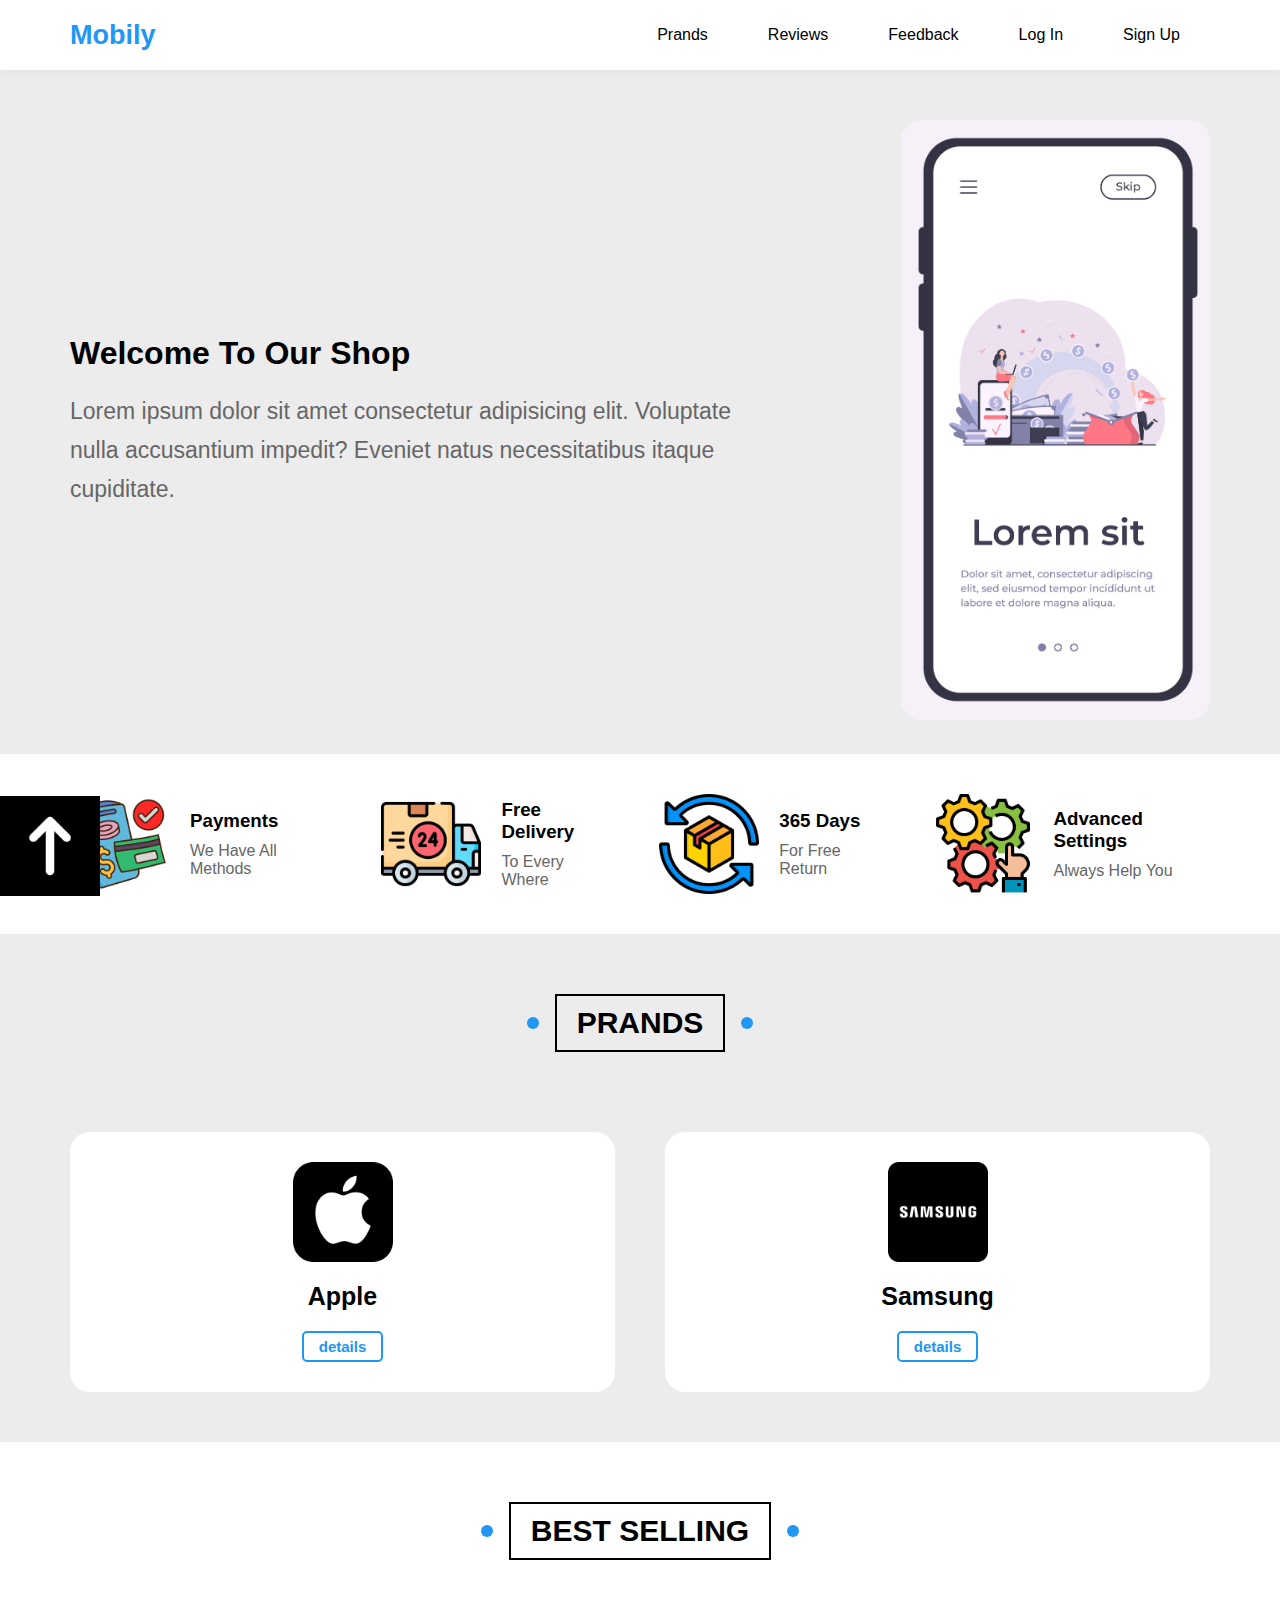
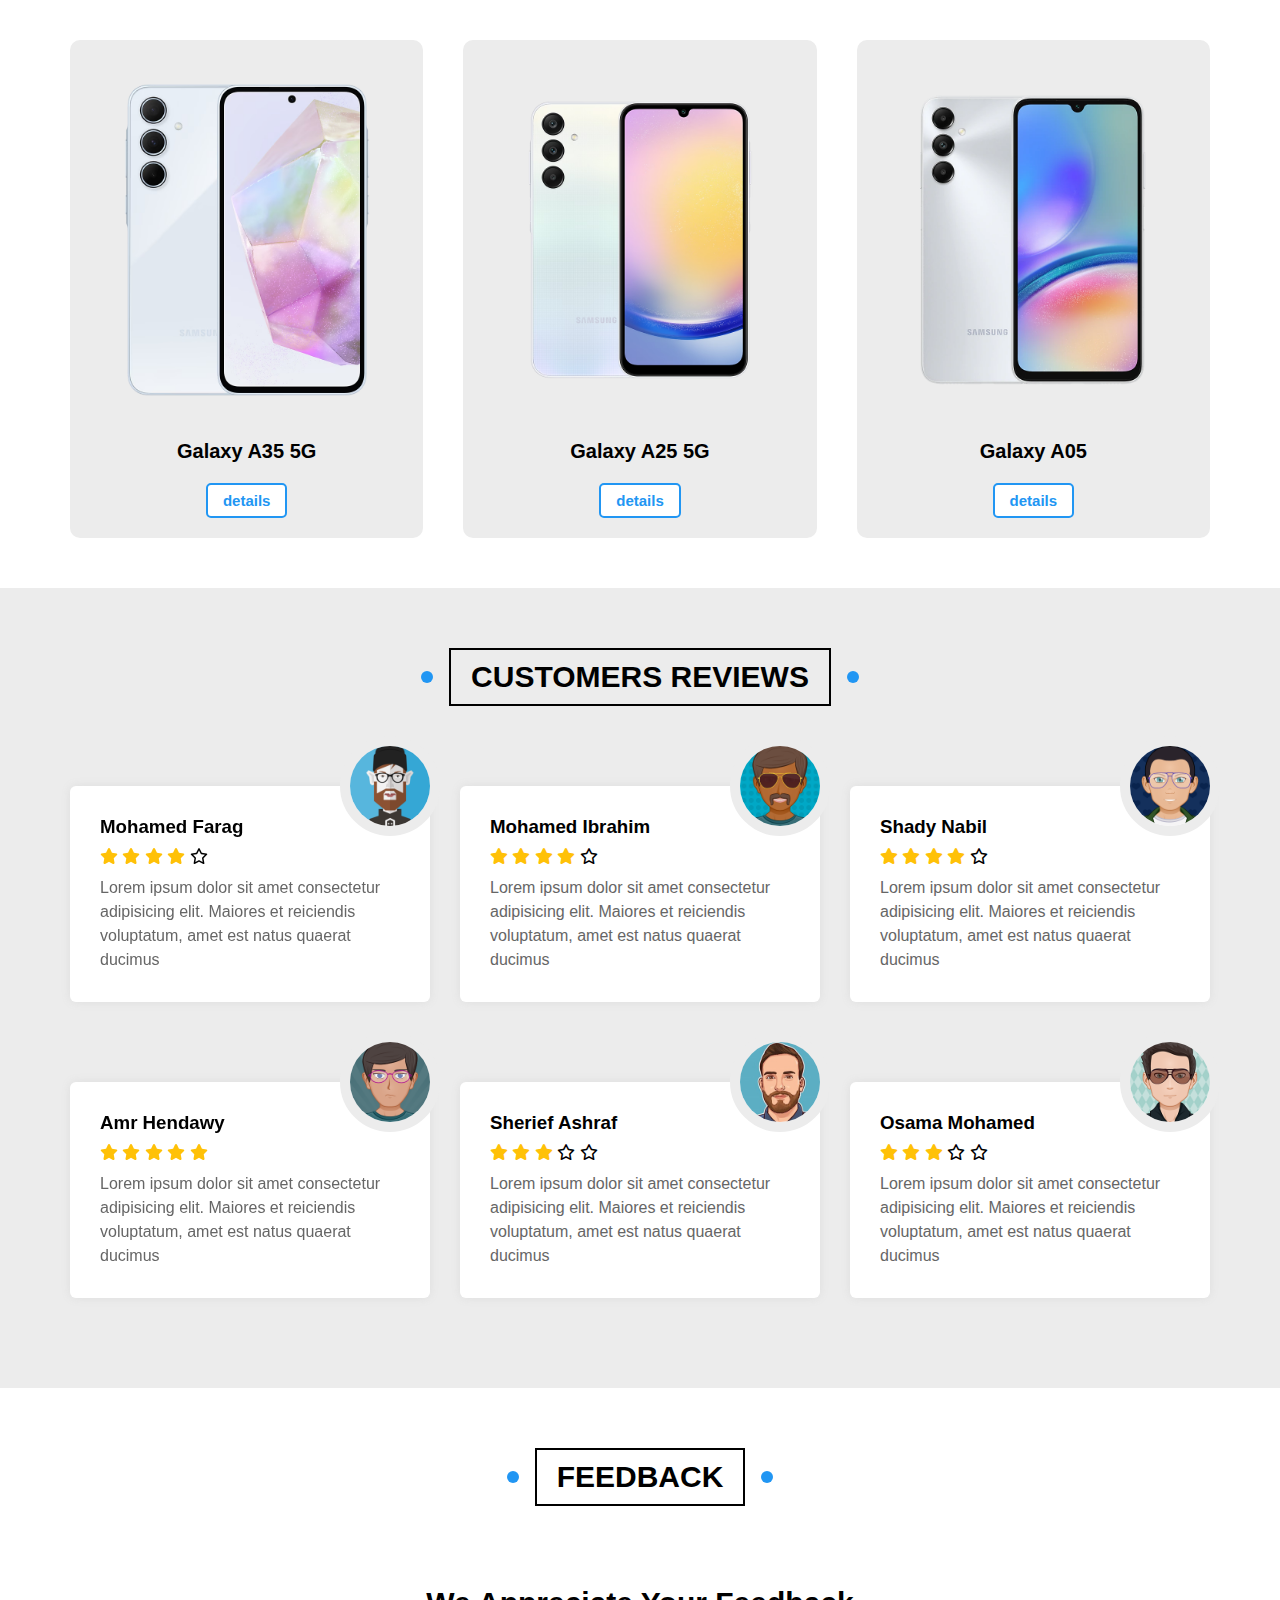
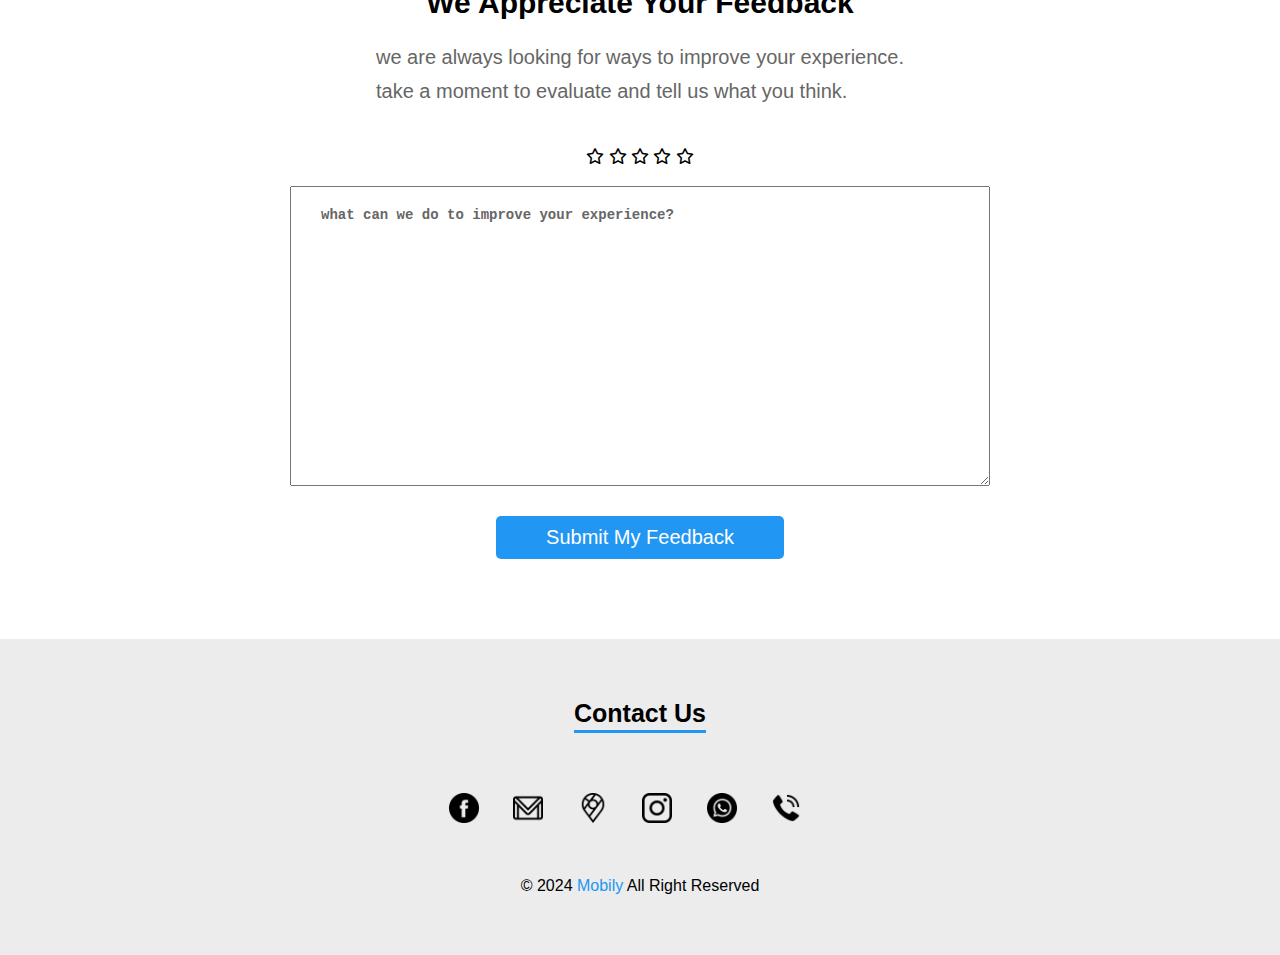
<file: index.html>
<!DOCTYPE html>
<html lang="en">
<head>
    <meta charset="UTF-8">
    <meta name="viewport" content="width=device-width, initial-scale=1.0">
    <link rel="stylesheet" href="./css/index.css">
    <link rel="stylesheet" href="css/all.min.css" />
    <title>Mobily</title>
    
</head>
<body>
    <header id="start">
        <div class="container">
            <a href="./index.html" class="logo">mobily</a>
            <ul class="nav">
                <li><a href="#section3">prands</a></li>
                <li><a href="#section5">reviews</a></li>
                <li><a href="#section6">feedback</a></li>
                <li><a href="./form2.html">log in</a></li>
                <li><a href="./form.html">sign up</a></li>
            </ul> 
    </header>
    <!-- end header -->
    <div class="section1" id="section1">
        <div class="container">
            <div class="text">
                <h1>welcome to our shop</h1>
                <p>Lorem ipsum dolor sit amet consectetur adipisicing elit. Voluptate nulla accusantium impedit? Eveniet natus necessitatibus itaque cupiditate.</p>
            </div>
            <div class="image">
            <img src="./img/125051.jpg">
            </div>
        </div>
    </div>
    <!-- end section1 -->
     <div class="section2" id="section2">
        <div class="container">
            <div class="box">
                <img src="./img/online-payment_14529620.png">
                <div class="text">
                    <h3>payments</h3>
                    <p>we have all methods</p>
                </div>
            </div>
            <div class="box">
                <img src="./img/fast-delivery_8278379.png">
                <div class="text">
                    <h3>free delivery</h3>
                    <p>to every where</p>
                </div>
            </div>
            <div class="box">
                <img src="./img/commercial_12463307.png">
                <div class="text">
                    <h3>365 days</h3>
                    <p>for free return</p>
                </div>
            </div>
            <div class="box">
                <img src="./img/automation_2289313.png">
                <div class="text">
                    <h3>advanced settings</h3>
                    <p>always help you</p>
                </div>
            </div>
            <div class="arrow">
                <a href="#start"><img src="./img/up-arrow_318503.png"></a>
            </div>
        </div>
    </div>
    <!-- end section 2 -->
    <div class="section3" id="section3">
       <h2 class="title">prands</h2>
        <div class="container">
            <div class="box">
                <img src="./img/apple_831329.png" alt="">
                <h3>apple</h3>
                <button><a href="./apple.html">details</a></button>
            </div>
            <div class="box">
                <img src="./img/samsung_5969247.png" alt="">
                <h3>samsung</h3>
                <button><a href="./sam.html">details</a></button>
            </div>
        </div>
    </div>
    <!-- end section3 -->
     <div class="section4" id="section4">
        <h2 class="title" id="best">best selling</h2>
        <div class="container">
            <div class="box">
                <img src="./img/eg-galaxy-a35-5g-sm-a356-sm-a356elbvmea-540890706.avif">
                <h3>Galaxy A35 5G</h3>
                <button><a href="./info.html">details</a></button>
            </div>
            <div class="box">
                <img src="./img/eg-galaxy-a25-5g-sm-a256-sm-a256elbhmea-540890271.avif">
                <h3>Galaxy A25 5G</h3>
                <button><a href="./info.html">details</a></button>
            </div>
            <div class="box">
                <img src="./img/eg-galaxy-a05s-sm-a057-sm-a057fzshmea-540889877.webp">
                <h3>Galaxy A05</h3>
                <button><a href="./info.html">details</a></button>
            </div>
        </div>
     </div>
     <!-- end section4 -->
      <div class="section5" id="section5">
        <h2 class="title">customers reviews</h2>
        <div class="container">
            <div class="box">
                <img  src="img/avatar-01.png" alt="" />
                <h3>Mohamed Farag</h3>
                <div class="rate">
                <i class="filled fas fa-star"></i>
                <i class="filled fas fa-star"></i>
                <i class="filled fas fa-star"></i>
                <i class="filled fas fa-star"></i>
                <i class="far fa-star"></i>
                </div>
                <p>
                Lorem ipsum dolor sit amet consectetur adipisicing elit. Maiores et reiciendis voluptatum, amet est natus
                quaerat ducimus
                </p>
            </div>
            <div class="box">
                <img  src="img/avatar-02.png" alt="" />
                <h3>Mohamed Ibrahim</h3>
                <div class="rate">
                <i class="filled fas fa-star"></i>
                <i class="filled fas fa-star"></i>
                <i class="filled fas fa-star"></i>
                <i class="filled fas fa-star"></i>
                <i class="far fa-star"></i>
                </div>
                <p>
                Lorem ipsum dolor sit amet consectetur adipisicing elit. Maiores et reiciendis voluptatum, amet est natus
                quaerat ducimus
                </p>
            </div>
            <div class="box">
                <img  src="img/avatar-03.png" alt="" />
                <h3>Shady Nabil</h3>
                <div class="rate">
                <i class="filled fas fa-star"></i>
                <i class="filled fas fa-star"></i>
                <i class="filled fas fa-star"></i>
                <i class="filled fas fa-star"></i>
                <i class="far fa-star"></i>
                </div>
                <p>
                Lorem ipsum dolor sit amet consectetur adipisicing elit. Maiores et reiciendis voluptatum, amet est natus
                quaerat ducimus
                </p>
            </div>
            <div class="box">
                <img  src="img/avatar-04.png" alt="" />
                <h3>Amr Hendawy</h3>
                <div class="rate">
                <i class="filled fas fa-star"></i>
                <i class="filled fas fa-star"></i>
                <i class="filled fas fa-star"></i>
                <i class="filled fas fa-star"></i>
                <i class="filled fas fa-star"></i>
                </div>
                <p>
                Lorem ipsum dolor sit amet consectetur adipisicing elit. Maiores et reiciendis voluptatum, amet est natus
                quaerat ducimus
                </p>
            </div>
            <div class="box">
                <img  src="img/avatar-05.png" alt="" />
                <h3>Sherief Ashraf</h3>
                <div class="rate">
                <i class="filled fas fa-star"></i>
                <i class="filled fas fa-star"></i>
                <i class="filled fas fa-star"></i>
                <i class="far fa-star"></i>
                <i class="far fa-star"></i>
                </div>
                <p>
                Lorem ipsum dolor sit amet consectetur adipisicing elit. Maiores et reiciendis voluptatum, amet est natus
                quaerat ducimus
                </p>
            </div>
            <div class="box">
                <img  src="img/avatar-06.png" alt="" />
                <h3>Osama Mohamed</h3>
                <div class="rate">
                <i class="filled fas fa-star"></i>
                <i class="filled fas fa-star"></i>
                <i class="filled fas fa-star"></i>
                <i class="far fa-star"></i>
                <i class="far fa-star"></i>
                </div>
                <p>
                Lorem ipsum dolor sit amet consectetur adipisicing elit. Maiores et reiciendis voluptatum, amet est natus
                quaerat ducimus
                </p>
            </div>
        </div>   
      </div>
      <!-- end section5 -->
       <div class="section6" id="section6">
        <h2 class="title">feedback</h2>
        <div class="container">
            <h2>we appreciate your feedback</h2>
            <p>we are always looking for ways to improve your experience.<br> take a moment to evaluate and tell us what you think.</p>
            <div class="rate">
                <i class="far fa-star"></i>
                <i class="far fa-star"></i>
                <i class="far fa-star"></i>
                <i class="far fa-star"></i>
                <i class="far fa-star"></i>
            </div>
            <textarea name="feedback" id="feedback">what can we do to improve your experience?</textarea>
            <button><a href="#">submit my feedback</a></button>
        </div>
       </div>
       <!-- end section6 -->
       <footer>
        <div class="container">
          <p>contact us</p>
          <div class="icons">
            <img src="./img/facebook_2168281.png" alt="">
            <img src="./img/gmail_299393.png" alt="">
            <img src="./img/google-maps_2702628.png" alt="">
            <img src="./img/instagram_717392.png" alt="">
            <img src="./img/whatsapp_1384007.png" alt="">
            <img src="./img/telephone-call_3059502.png" alt="">
          </div>
          <p class="copyright">&copy; 2024 <span>Mobily</span> All Right Reserved</p>
        </div>
       </footer>
</body>
</html>
</file>
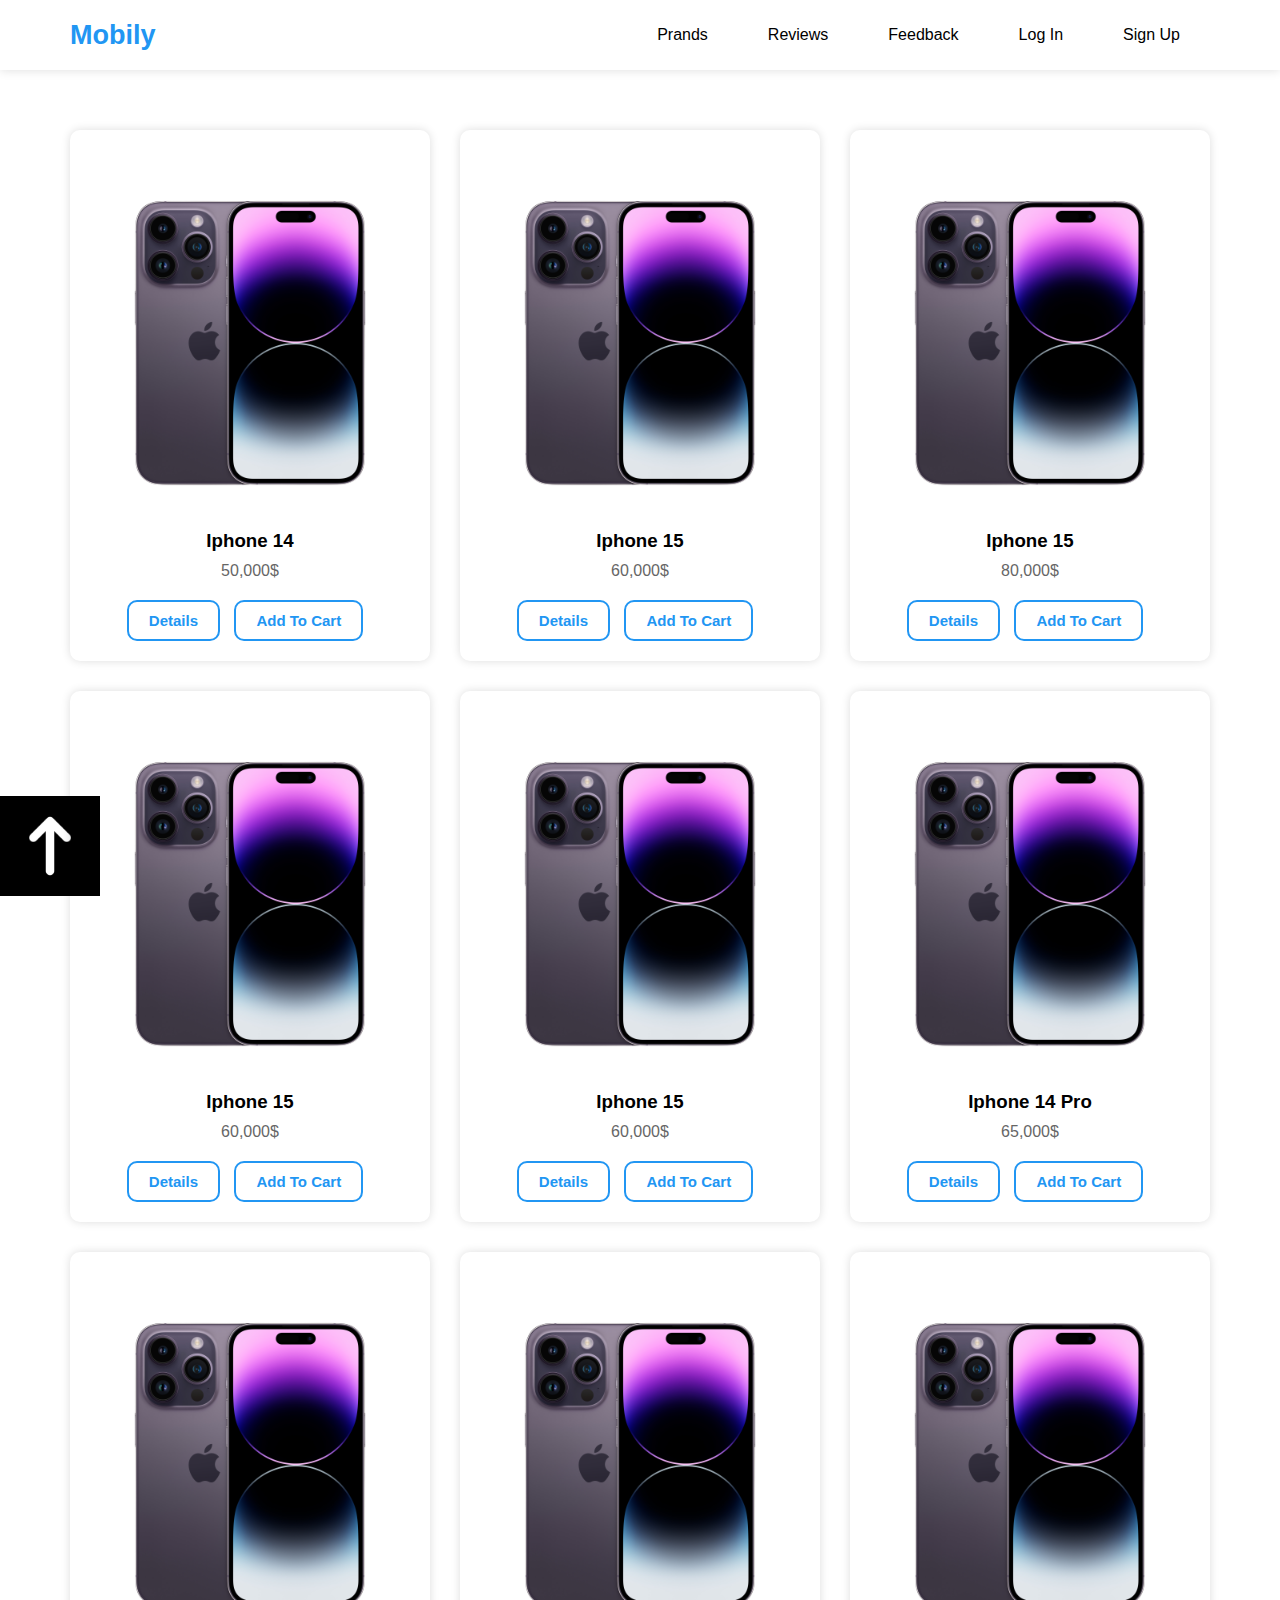
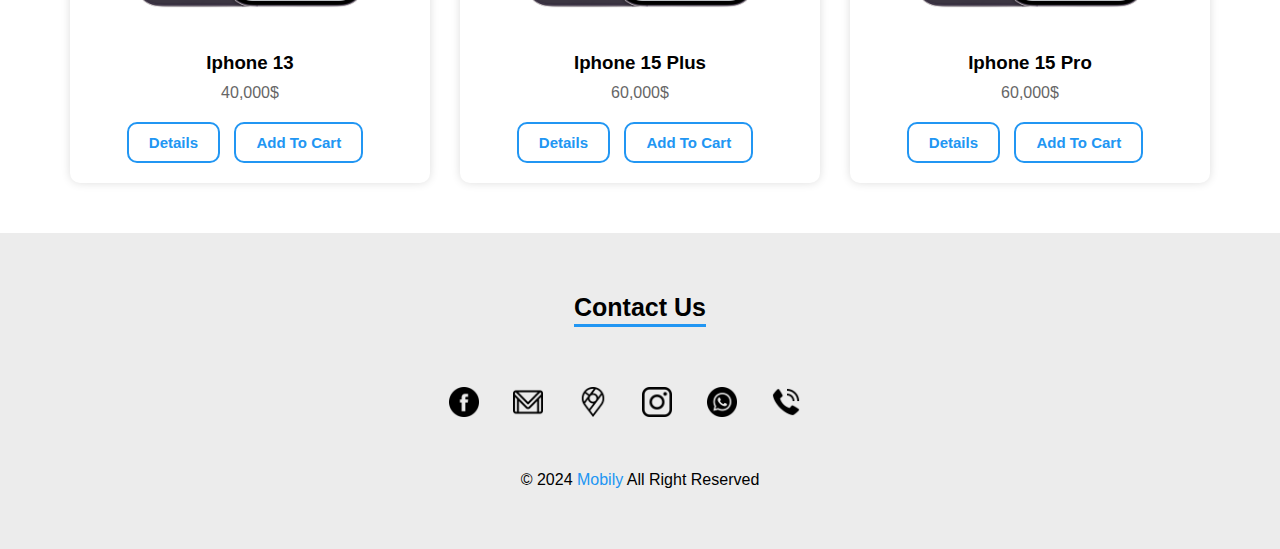
<file: apple.html>
<!DOCTYPE html>
<html lang="en">
<head>
    <meta charset="UTF-8">
    <meta name="viewport" content="width=device-width, initial-scale=1.0">
    <link rel="stylesheet" href="./sam.css">
    <title>Apple</title>
</head>
<body>
    <header id="start">
        <div class="container">
            <a href="./index.html" class="logo">mobily</a>
            <ul class="nav">
                <li><a href="./index.html">prands</a></li>
                <li><a href="./index.html">reviews</a></li>
                <li><a href="./index.html">feedback</a></li>
                <li><a href="./form2.html">log in</a></li>
                <li><a href="./form.html">sign up</a></li>
            </ul> 
    </header>
    <div class="arrow">
        <a href="#start"><img src="./img/up-arrow_318503.png"></a>
    </div>
    <!-- end header -->
     <div class="boxs">
        <div class="container">
            <div class="box">
                <img src="./img/iphone_14_pro_deep_purple_pdp_image_position-1a_avail__en-in-removebg-preview.png" alt="">
                <h3>iphone 14</h3>
                <p>50,000$</p>
                <div class="button">
                    <button><a href="./info2.html">details</a></button>
                    <button><a href="#">add to cart</a></button>
                </div>
            </div>
            <div class="box">
                <img src="./img/iphone_14_pro_deep_purple_pdp_image_position-1a_avail__en-in-removebg-preview.png" alt="">
                <h3>iphone 15</h3>
                <p>60,000$</p>
                <div class="button">
                    <button><a href="./info2.html">details</a></button>
                    <button><a href="#">add to cart</a></button>
               </div>
            </div>
            <div class="box">
                <img src="./img/iphone_14_pro_deep_purple_pdp_image_position-1a_avail__en-in-removebg-preview.png" alt="">
                <h3>iphone 15</h3>
                <p>80,000$</p>
                <div class="button">
                    <button><a href="./info2.html">details</a></button>
                    <button><a href="#">add to cart</a></button>
               </div>
            </div>
            <div class="box">
                <img src="./img/iphone_14_pro_deep_purple_pdp_image_position-1a_avail__en-in-removebg-preview.png" alt="">
                <h3>iphone 15</h3>
                <p>60,000$</p>
                <div class="button">
                    <button><a href="./info2.html">details</a></button>
                    <button><a href="#">add to cart</a></button>
               </div>
            </div>
            <div class="box">
                <img src="./img/iphone_14_pro_deep_purple_pdp_image_position-1a_avail__en-in-removebg-preview.png" alt="">
                <h3>iphone 15</h3>
                <p>60,000$</p>
                <div class="button">
                    <button><a href="./info2.html">details</a></button>
                    <button><a href="#">add to cart</a></button>
               </div>
            </div>
            <div class="box">
                <img src="./img/iphone_14_pro_deep_purple_pdp_image_position-1a_avail__en-in-removebg-preview.png" alt="">
                <h3>iphone 14 pro</h3>
                <p>65,000$</p>
                <div class="button">
                    <button><a href="./info2.html">details</a></button>
                    <button><a href="#">add to cart</a></button>
               </div>
            </div>
            <div class="box">
                <img src="./img/iphone_14_pro_deep_purple_pdp_image_position-1a_avail__en-in-removebg-preview.png" alt="">
                <h3>iphone 13</h3>
                <p>40,000$</p>
                <div class="button">
                    <button><a href="./info2.html">details</a></button>
                    <button><a href="#">add to cart</a></button>
               </div>
        </div>
            <div class="box">
                <img src="./img/iphone_14_pro_deep_purple_pdp_image_position-1a_avail__en-in-removebg-preview.png" alt="">
                <h3>iphone 15 plus</h3>
                <p>60,000$</p>
                <div class="button">
                    <button><a href="./info2.html">details</a></button>
                    <button><a href="#">add to cart</a></button>
               </div>
        </div>
            <div class="box">
                <img src="./img/iphone_14_pro_deep_purple_pdp_image_position-1a_avail__en-in-removebg-preview.png" alt="">
                <h3>iphone 15 pro</h3>
                <p>60,000$</p>
                <div class="button">
                    <button><a href="./info2.html">details</a></button>
                    <button><a href="#">add to cart</a></button>
               </div>
        </div>
        </div>
     </div>
     <!-- end -->
    <footer>
        <div class="container">
          <p>contact us</p>
          <div class="icons">
            <img src="./img/facebook_2168281.png" alt="">
            <img src="./img/gmail_299393.png" alt="">
            <img src="./img/google-maps_2702628.png" alt="">
            <img src="./img/instagram_717392.png" alt="">
            <img src="./img/whatsapp_1384007.png" alt="">
            <img src="./img/telephone-call_3059502.png" alt="">
          </div>
          <p class="copyright">&copy; 2024 <span>Mobily</span> All Right Reserved</p>
        </div>
       </footer> 
</body>
</html>
</file>
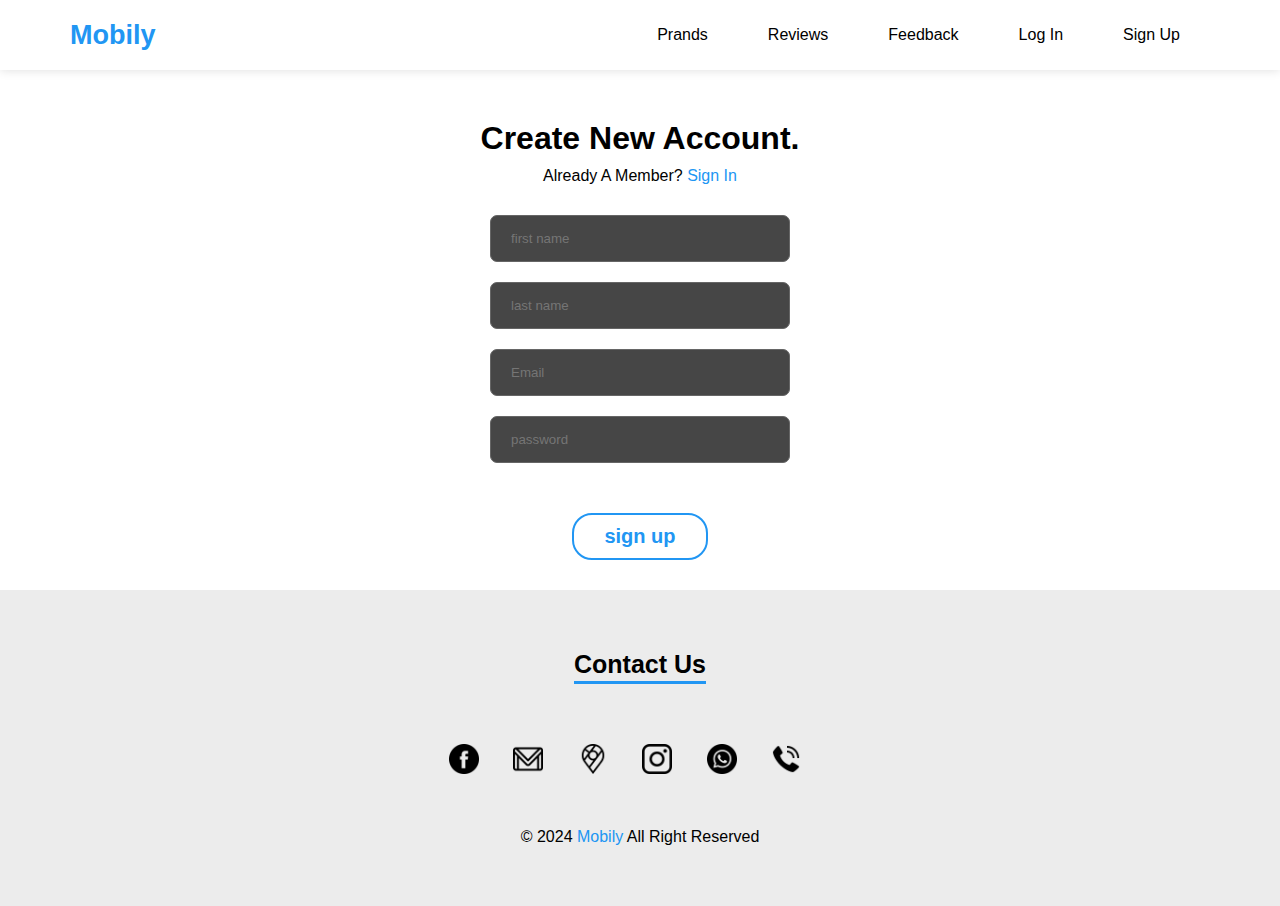
<file: form.html>
<!DOCTYPE html>
<html lang="en">
<head>
    <meta charset="UTF-8">
    <meta name="viewport" content="width=device-width, initial-scale=1.0">
    <link rel="stylesheet" href="./form.css">
    <title>sign up</title>
</head>
<body>
    <header>
        <div class="container">
            <a href="./index.html" class="logo">mobily</a>
            <ul class="nav">
                <li><a href="./index.html">prands</a></li>
                <li><a href="./index.html">reviews</a></li>
                <li><a href="./index.html">feedback</a></li>
                <li><a href="./form2.html">log in</a></li>
                <li><a href="./form.html">sign up</a></li>
            </ul> 
    </header>
    <!-- end header -->
     <div class="form">
     <div class="container">
        <h1>create new account.</h1>
        <p>already a member? <a href="./form2.html">sign in</a></p>
        <form >
            <input type="text" name="firstname" id="firstname" placeholder="first name">
            <input type="text" name="lastname" id="lastname" placeholder="last name">
         
            <input type="email" name="email" id="email" placeholder="Email">
            <input type="password" name="password" id="pass" minlength="5" maxlength="10" placeholder="password">
                  
        </form>
        <button><a href="#">sign up</a></button>
    </div>
</div>
<!-- end form -->
    <footer>
        <div class="container">
          <p>contact us</p>
          <div class="icons">
            <img src="./img/facebook_2168281.png" alt="">
            <img src="./img/gmail_299393.png" alt="">
            <img src="./img/google-maps_2702628.png" alt="">
            <img src="./img/instagram_717392.png" alt="">
            <img src="./img/whatsapp_1384007.png" alt="">
            <img src="./img/telephone-call_3059502.png" alt="">
          </div>
          <p class="copyright">&copy; 2024 <span>Mobily</span> All Right Reserved</p>
        </div>
       </footer>
</body>
</html>
</file>
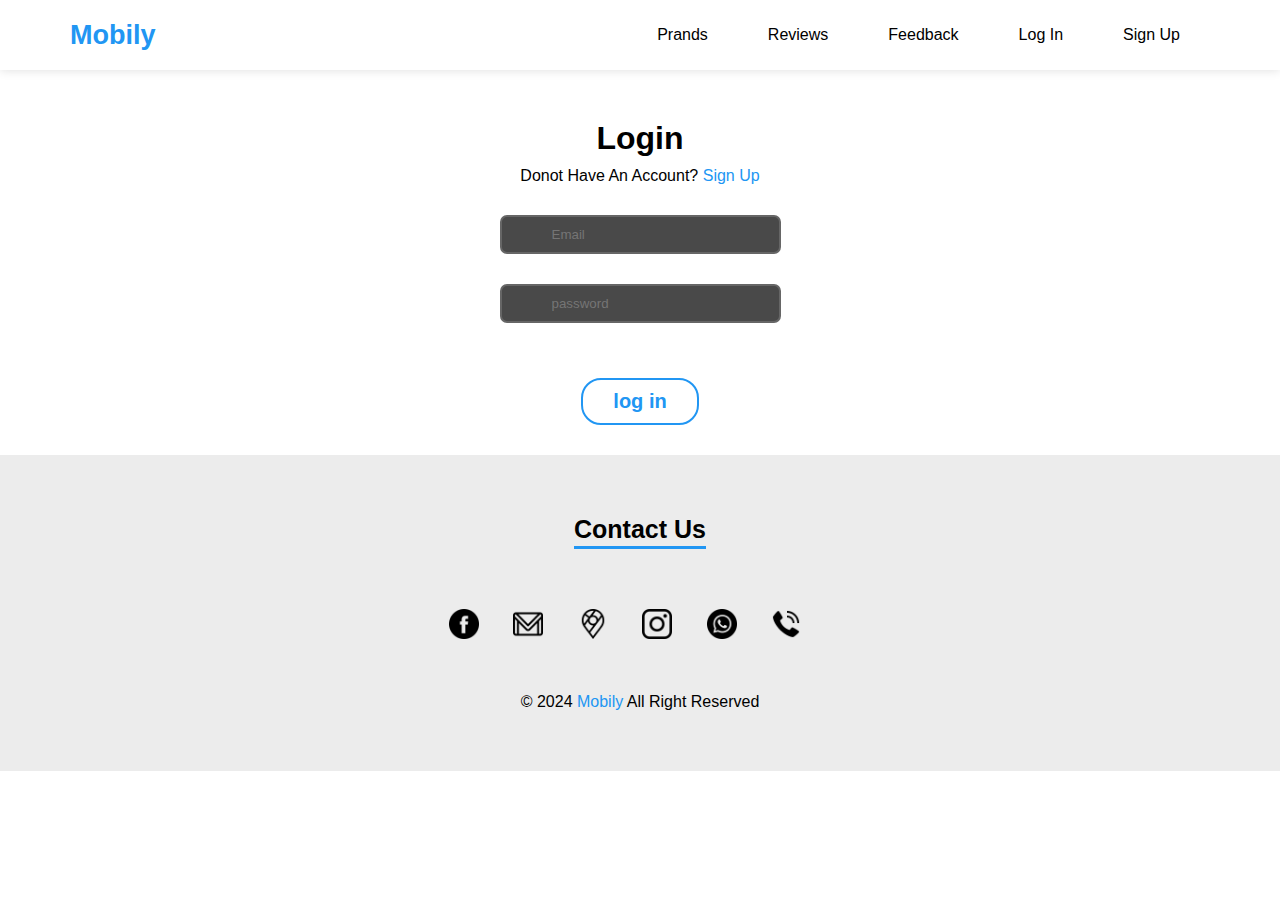
<file: form2.html>
<!DOCTYPE html>
<html lang="en">
<head>
    <meta charset="UTF-8">
    <meta name="viewport" content="width=device-width, initial-scale=1.0">
    <link rel="stylesheet" href="./form2.css">
    <title>log in</title>
</head>
<body>
    <header>
        <div class="container">
            <a href="./index.html" class="logo">mobily</a>
            <ul class="nav">
                <li><a href="./index.html">prands</a></li>
                <li><a href="./index.html">reviews</a></li>
                <li><a href="./index.html">feedback</a></li>
                <li><a href="./form2.html">log in</a></li>
                <li><a href="./form.html">sign up</a></li>
            </ul> 
    </header>
    <!-- end header -->
    <div class="form">
        <div class="container">
           <h1>login</h1>
           <p>donot have an account? <a href="./form.html">sign up</a></p>
           <form >
               <input type="email" name="email" id="email" placeholder="Email">
               <input type="password" name="password" id="pass" minlength="5" maxlength="10" placeholder="password">
                     
           </form>
           <button><a href="#">log in</a></button>
       </div>
   </div>
     <!-- end form -->
    <footer>
        <div class="container">
          <p>contact us</p>
          <div class="icons">
            <img src="./img/facebook_2168281.png" alt="">
            <img src="./img/gmail_299393.png" alt="">
            <img src="./img/google-maps_2702628.png" alt="">
            <img src="./img/instagram_717392.png" alt="">
            <img src="./img/whatsapp_1384007.png" alt="">
            <img src="./img/telephone-call_3059502.png" alt="">
          </div>
          <p class="copyright">&copy; 2024 <span>Mobily</span> All Right Reserved</p>
        </div>
       </footer>
</body>
</html>
</file>
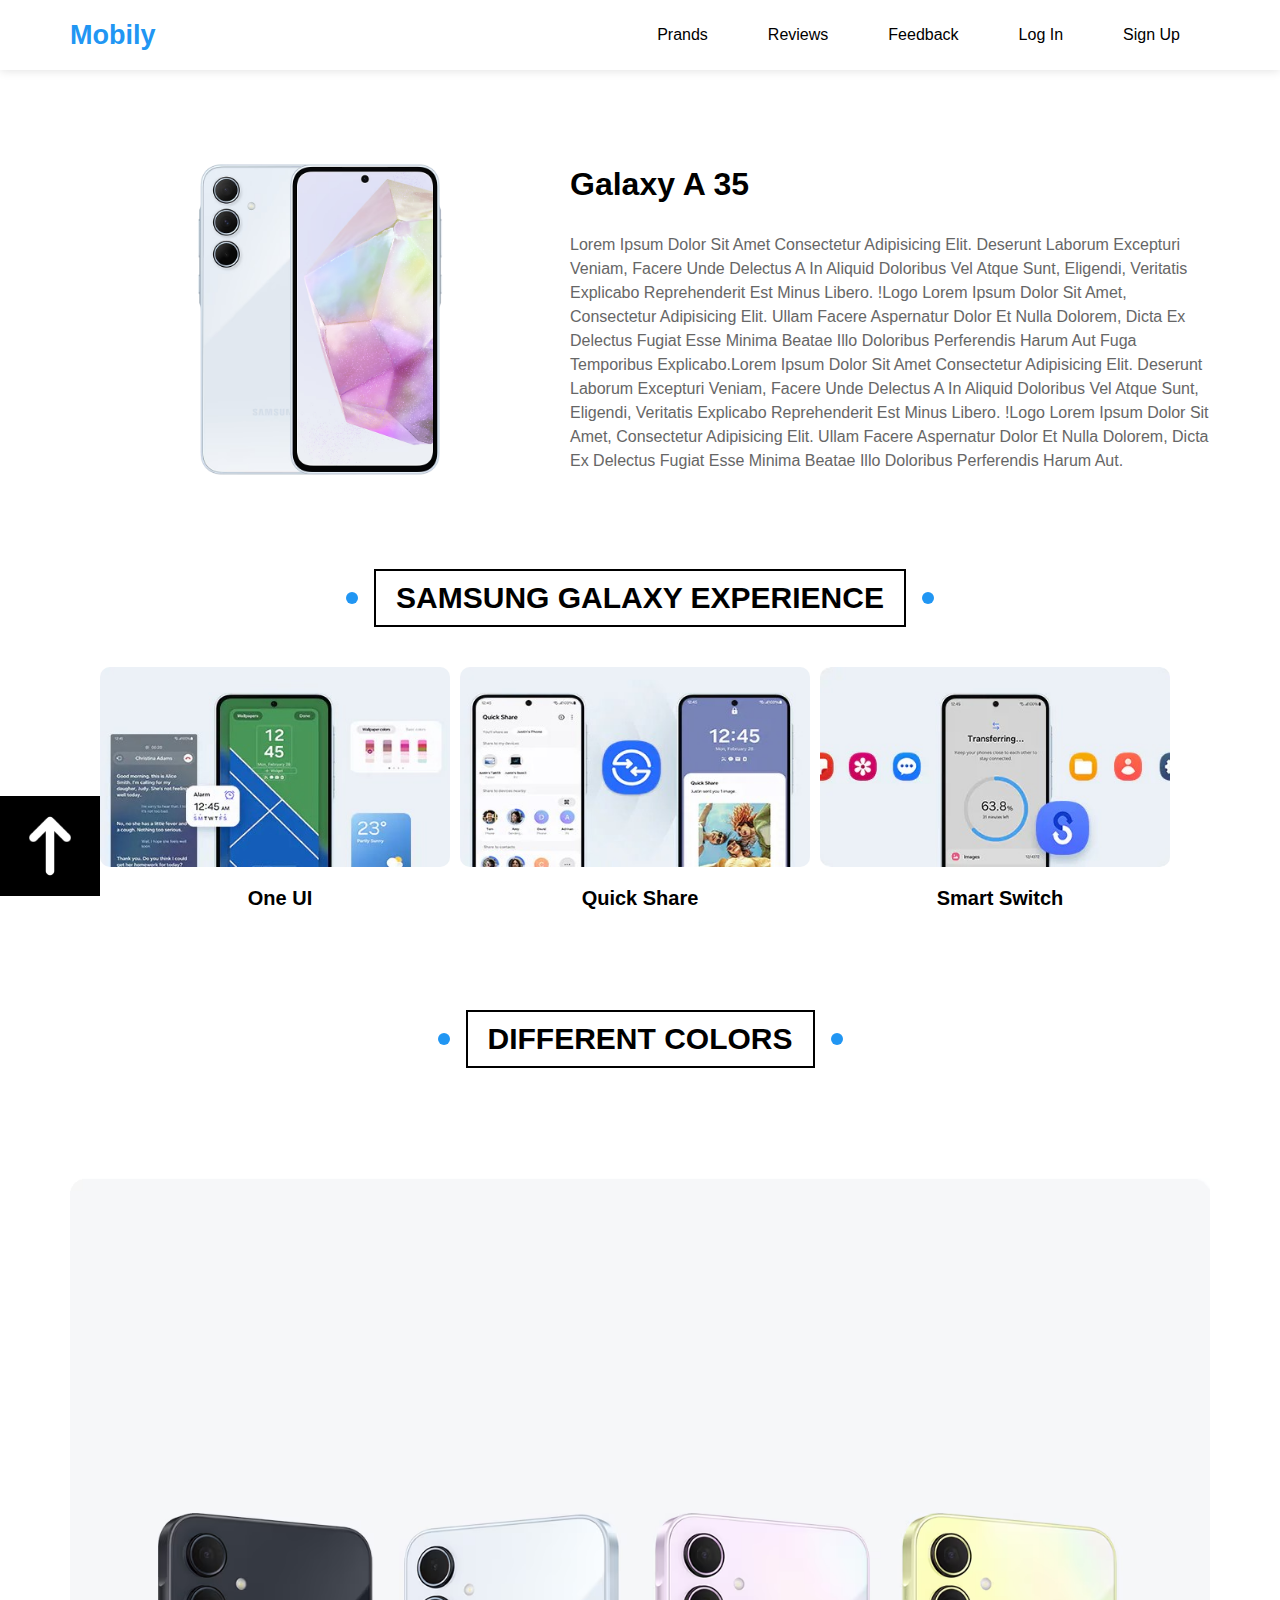
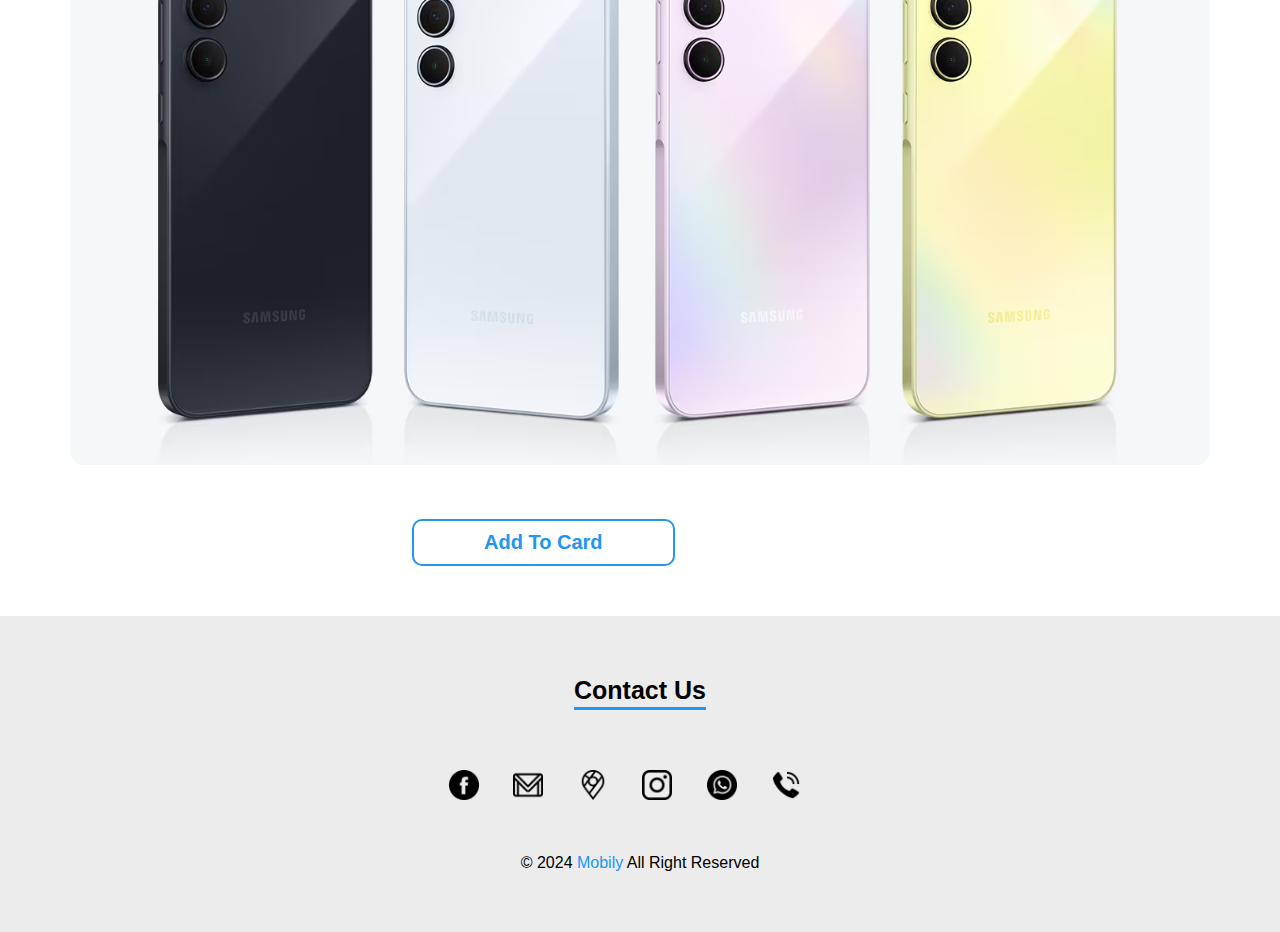
<file: info.html>
<!DOCTYPE html>
<html lang="en">
<head>
    <meta charset="UTF-8">
    <meta name="viewport" content="width=device-width, initial-scale=1.0">
    <link rel="stylesheet" href="./info.css">
    <title>info</title>
</head>
<body>
    <header id="start">
        <div class="container">
            <a href="./index.html" class="logo">mobily</a>
            <ul class="nav">
                <li><a href="./index.html">prands</a></li>
                <li><a href="./index.html">reviews</a></li>
                <li><a href="./index.html">feedback</a></li>
                <li><a href="./form2.html">log in</a></li>
                <li><a href="./form.html">sign up</a></li>
            </ul> 
    </header>
    <!-- end header -->
    <div class="info">
        <div class="container">
            <div class="first">
                <img src="./img/eg-galaxy-a35-5g-sm-a356-sm-a356elbvmea-540890706.avif" alt="">
                <div class="text">
                    <h1>galaxy a 35</h1>
                    <p>Lorem ipsum dolor sit amet consectetur adipisicing elit. Deserunt laborum excepturi veniam, facere unde delectus a in aliquid doloribus vel atque sunt, eligendi, veritatis explicabo reprehenderit est minus libero. !logo Lorem ipsum dolor sit amet, consectetur adipisicing elit. Ullam facere aspernatur dolor et nulla dolorem, dicta ex delectus fugiat esse minima beatae illo doloribus perferendis harum aut fuga temporibus explicabo.Lorem ipsum dolor sit amet consectetur adipisicing elit. Deserunt laborum excepturi veniam, facere unde delectus a in aliquid doloribus vel atque sunt, eligendi, veritatis explicabo reprehenderit est minus libero. !logo Lorem ipsum dolor sit amet, consectetur adipisicing elit. Ullam facere aspernatur dolor et nulla dolorem, dicta ex delectus fugiat esse minima beatae illo doloribus perferendis harum aut.</p>
                </div>
            </div>
            <div class="arrow">
                <a href="#start"><img src="./img/up-arrow_318503.png"></a>
            </div>
            <div class="second">
                <h2 class="title">samsung galaxy experience</h2>
                <div class="image">
                    <div class="img">
                        <img src="./img/eg-feature-one-ui-540890931.jpg" alt="">
                        <p>one UI</p>
                    </div>
                    <div class="img">
                        <img src="./img/eg-feature-quick-share-540890929.jpg" alt="">
                        <p>quick share</p>
                    </div>
                    <div class="img">
                        <img src="./img/eg-feature-smart-switch-540890933.jpg" alt="">
                        <p>smart switch</p>
                    </div>
                </div> 
            </div>
            <div class="third">
                <h2 class="title">different colors</h2>
                <img src="./img/eg-feature-awesome-inside-and-out-540890917.avif" alt="">
                <button><a href="#">Add to card</a></button>
            </div>    
        </div>
    </div>
    <!-- end section -->
    <footer>
        <div class="container">
          <p>contact us</p>
          <div class="icons">
            <img src="./img/facebook_2168281.png" alt="">
            <img src="./img/gmail_299393.png" alt="">
            <img src="./img/google-maps_2702628.png" alt="">
            <img src="./img/instagram_717392.png" alt="">
            <img src="./img/whatsapp_1384007.png" alt="">
            <img src="./img/telephone-call_3059502.png" alt="">
          </div>
          <p class="copyright">&copy; 2024 <span>Mobily</span> All Right Reserved</p>
        </div>
       </footer>
</body>
</html>
</file>
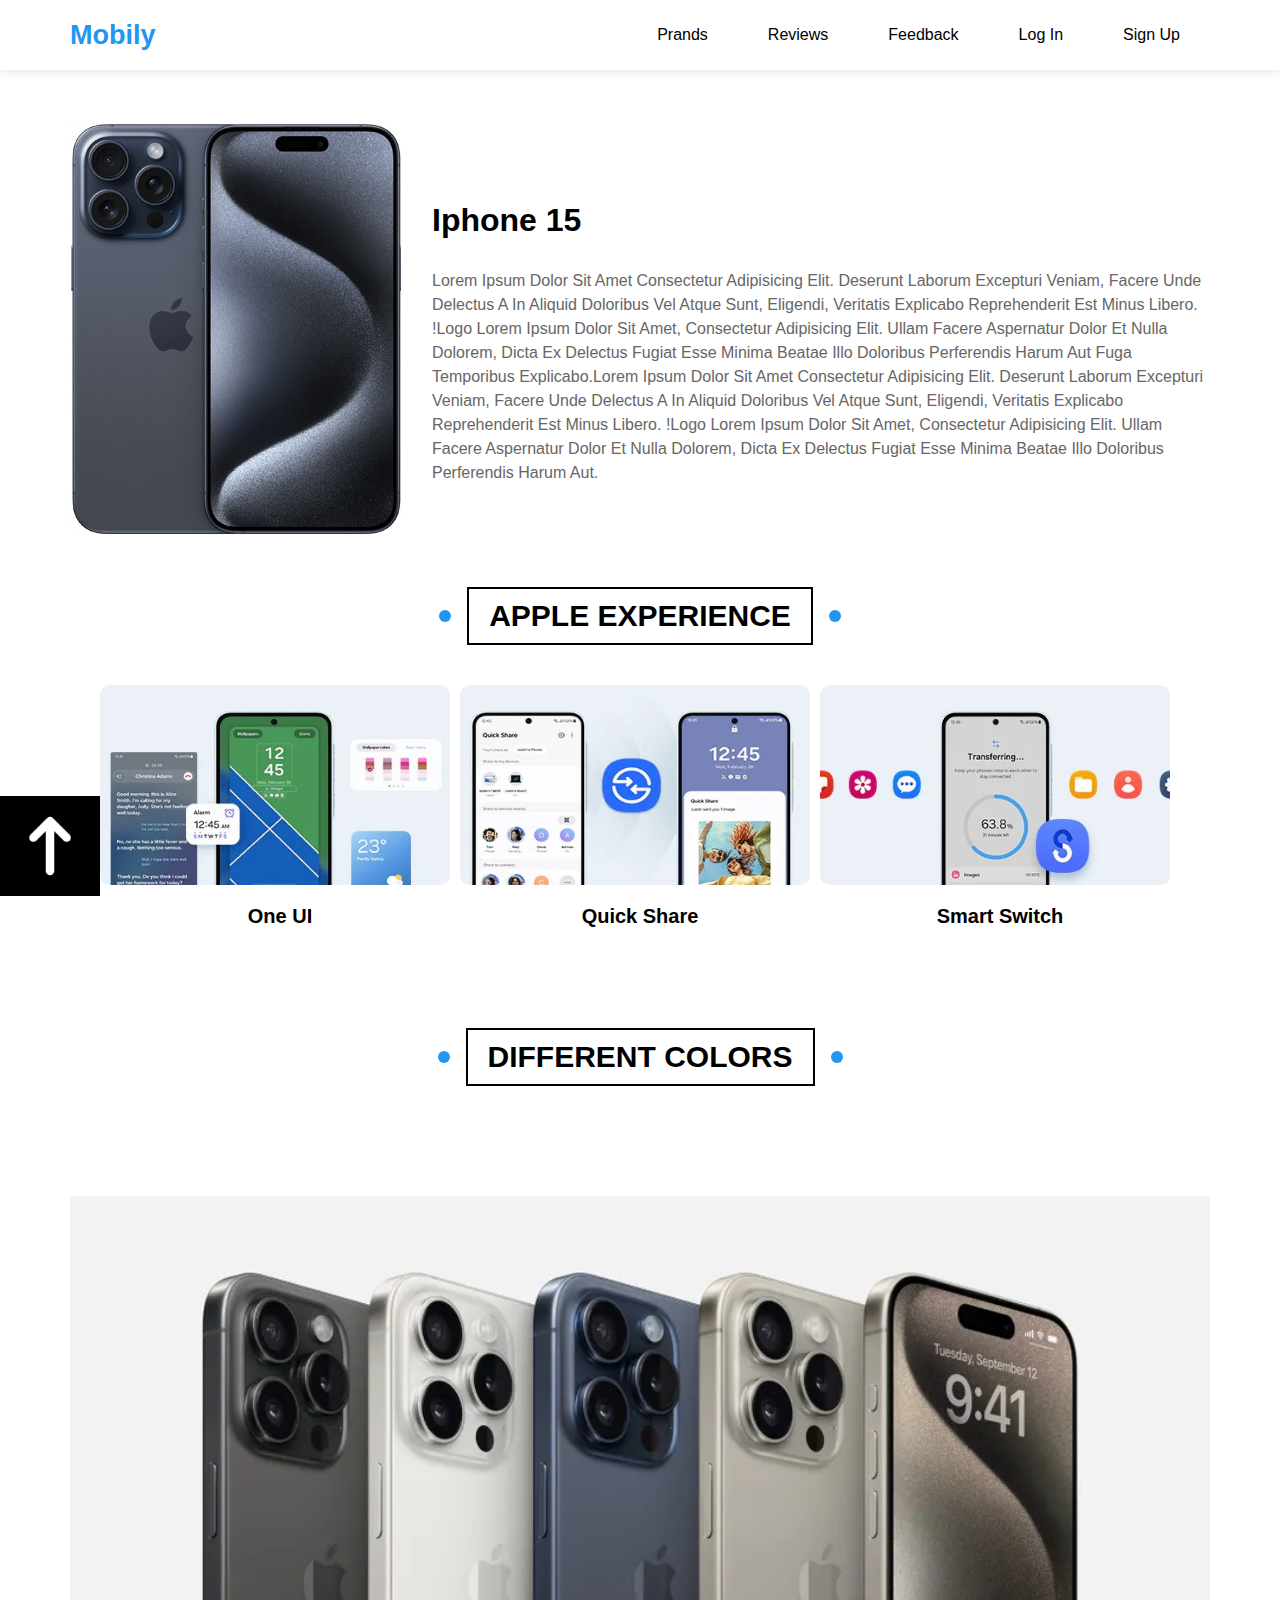
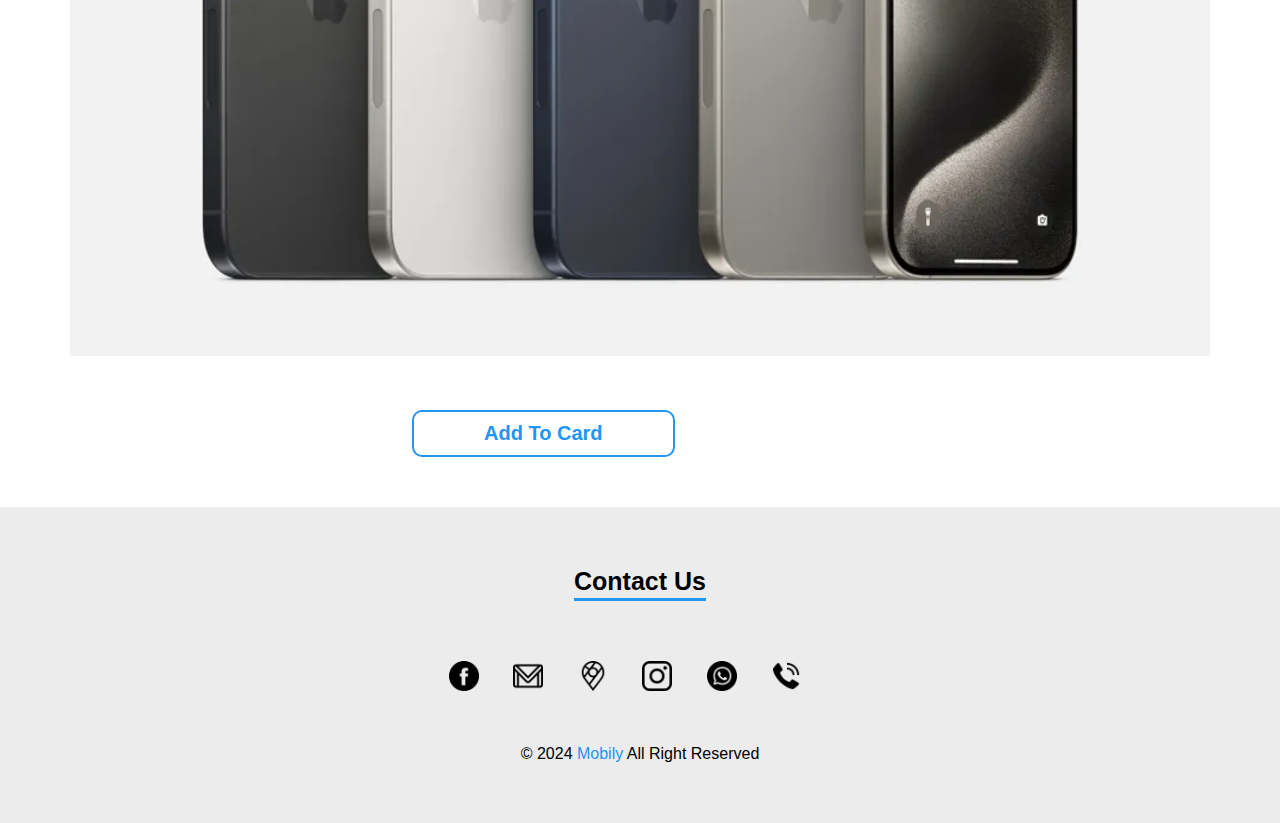
<file: info2.html>
<!DOCTYPE html>
<html lang="en">
<head>
    <meta charset="UTF-8">
    <meta name="viewport" content="width=device-width, initial-scale=1.0">
    <link rel="stylesheet" href="./info.css">
    <title>info</title>
</head>
<body>
    <header id="start">
        <div class="container">
            <a href="./index.html" class="logo">mobily</a>
            <ul class="nav">
                <li><a href="./index.html">prands</a></li>
                <li><a href="./index.html">reviews</a></li>
                <li><a href="./index.html">feedback</a></li>
                <li><a href="./form2.html">log in</a></li>
                <li><a href="./form.html">sign up</a></li>
            </ul> 
    </header>
    <!-- end header -->
    <div class="info">
        <div class="container">
            <div class="first">
                <img src="./img/Apple-IPhone-15-Pro-Max-With-FaceTime-256GB-8GB-RAM-_Apple_5277_2.jpeg" alt="" style="padding-right: 30px;">
                <div class="text">
                    <h1 style="padding-top: 30px;">Iphone 15</h1>
                    <p>Lorem ipsum dolor sit amet consectetur adipisicing elit. Deserunt laborum excepturi veniam, facere unde delectus a in aliquid doloribus vel atque sunt, eligendi, veritatis explicabo reprehenderit est minus libero. !logo Lorem ipsum dolor sit amet, consectetur adipisicing elit. Ullam facere aspernatur dolor et nulla dolorem, dicta ex delectus fugiat esse minima beatae illo doloribus perferendis harum aut fuga temporibus explicabo.Lorem ipsum dolor sit amet consectetur adipisicing elit. Deserunt laborum excepturi veniam, facere unde delectus a in aliquid doloribus vel atque sunt, eligendi, veritatis explicabo reprehenderit est minus libero. !logo Lorem ipsum dolor sit amet, consectetur adipisicing elit. Ullam facere aspernatur dolor et nulla dolorem, dicta ex delectus fugiat esse minima beatae illo doloribus perferendis harum aut.</p>
                </div>
            </div>
            <div class="arrow">
                <a href="#start"><img src="./img/up-arrow_318503.png"></a>
            </div>
            <div class="second">
                <h2 class="title">apple experience</h2>
                <div class="image">
                    <div class="img">
                        <img src="./img/eg-feature-one-ui-540890931.jpg" alt="">
                        <p>one UI</p>
                    </div>
                    <div class="img">
                        <img src="./img/eg-feature-quick-share-540890929.jpg" alt="">
                        <p>quick share</p>
                    </div>
                    <div class="img">
                        <img src="./img/eg-feature-smart-switch-540890933.jpg" alt="">
                        <p>smart switch</p>
                    </div>
                </div> 
            </div>
            <div class="third">
                <h2 class="title">different colors</h2>
                <img src="./img/Apple-iPhone-15-Pro-Colors-Gear.webp" alt="">
                <button><a href="#">Add to card</a></button>
            </div>    
        </div>
    </div>
    <!-- end section -->
     <!-- end -->
    <footer>
        <div class="container">
          <p>contact us</p>
          <div class="icons">
            <img src="./img/facebook_2168281.png" alt="">
            <img src="./img/gmail_299393.png" alt="">
            <img src="./img/google-maps_2702628.png" alt="">
            <img src="./img/instagram_717392.png" alt="">
            <img src="./img/whatsapp_1384007.png" alt="">
            <img src="./img/telephone-call_3059502.png" alt="">
          </div>
          <p class="copyright">&copy; 2024 <span>Mobily</span> All Right Reserved</p>
        </div>
       </footer>  
</body>
</html>
</file>
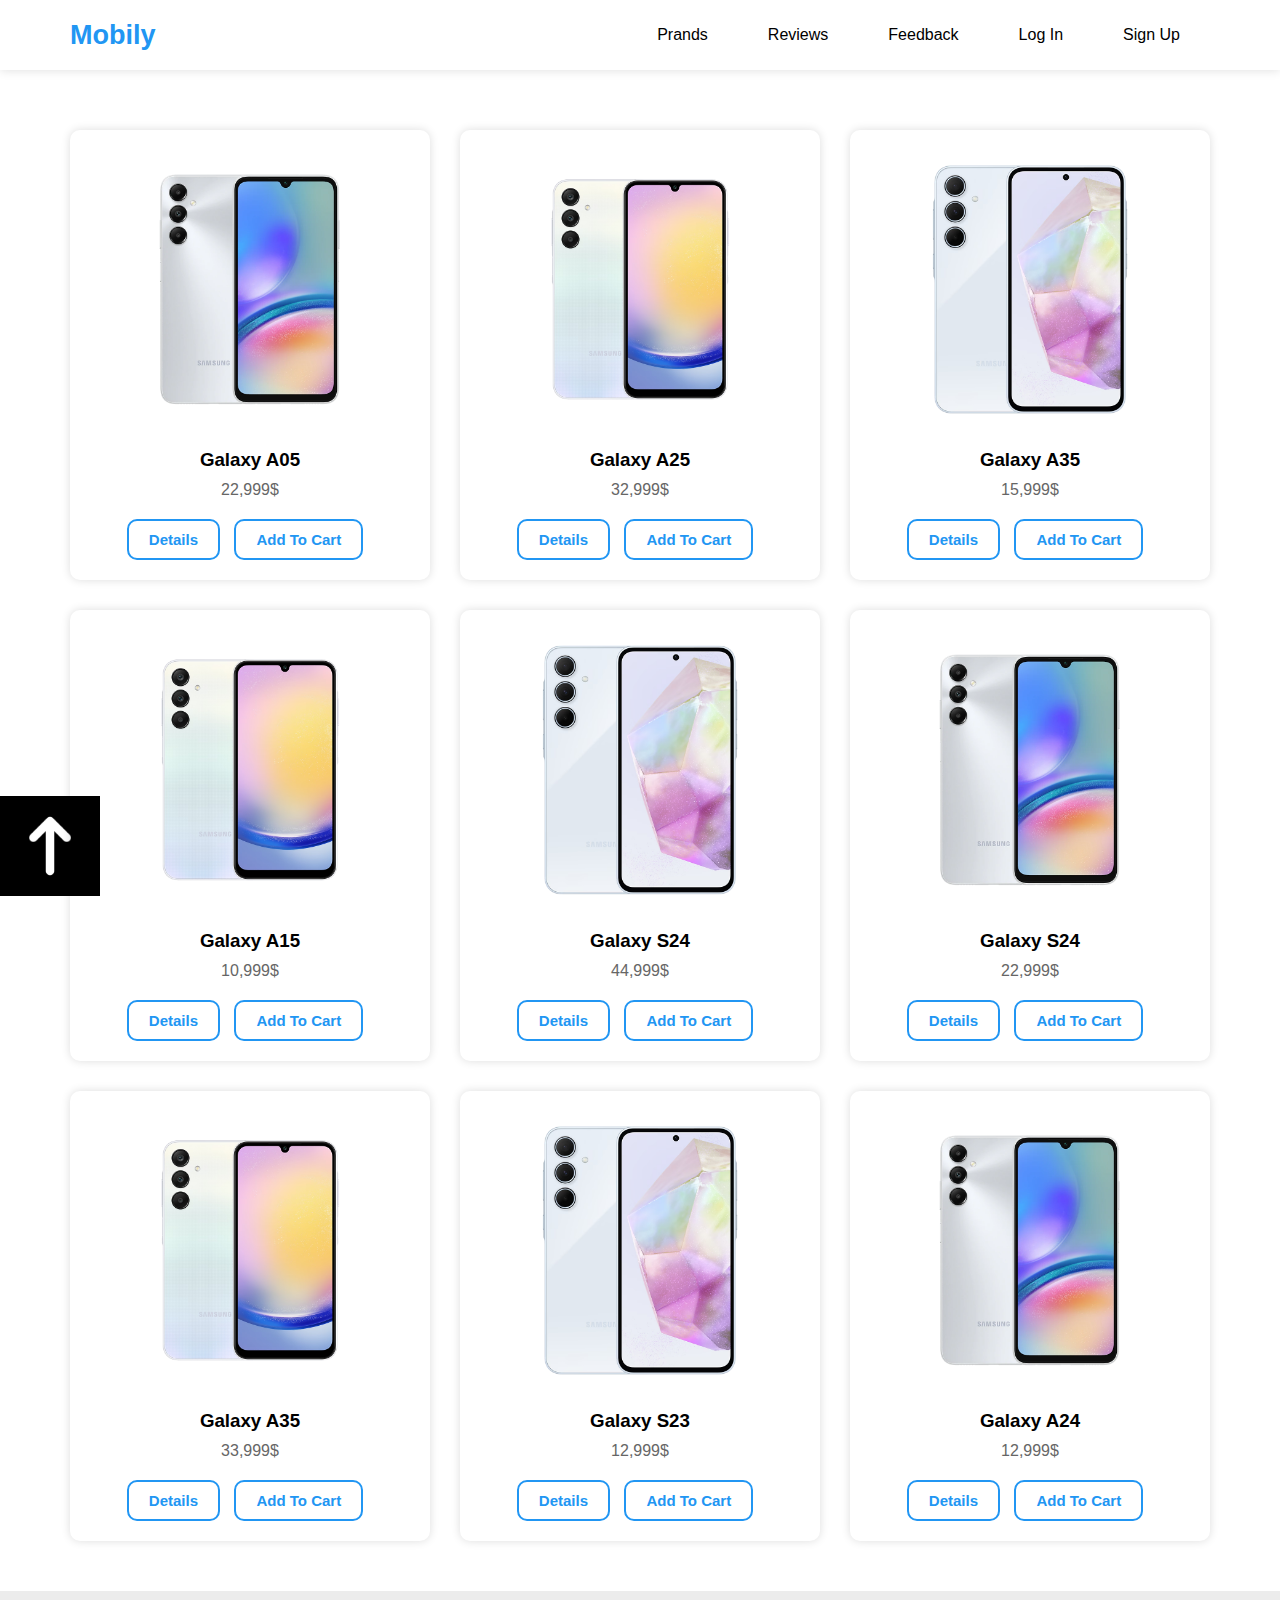
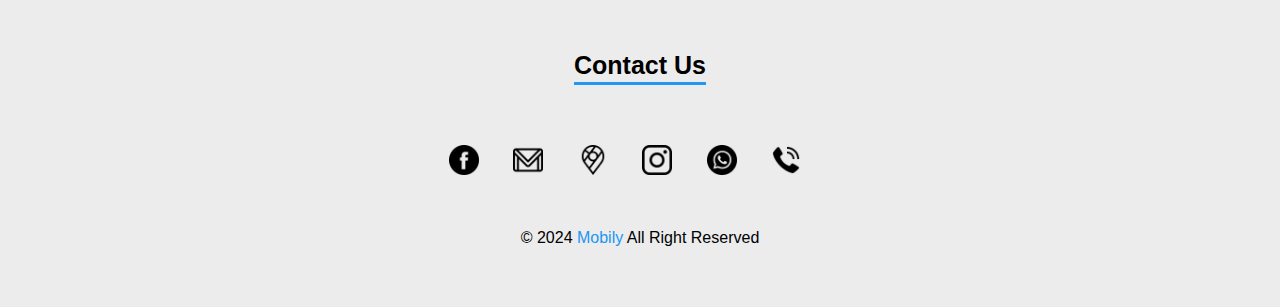
<file: sam.html>
<!DOCTYPE html>
<html lang="en">
<head>
    <meta charset="UTF-8">
    <meta name="viewport" content="width=device-width, initial-scale=1.0">
    <link rel="stylesheet" href="./sam.css">
    <title>Samsung</title> 
</head>
<body>
    <header id="start">
        <div class="container">
            <a href="./index.html" class="logo">mobily</a>
            <ul class="nav">
                <li><a href="./index.html">prands</a></li>
                <li><a href="./index.html">reviews</a></li>
                <li><a href="./index.html">feedback</a></li>
                <li><a href="./form2.html">log in</a></li>
                <li><a href="./form.html">sign up</a></li>
            </ul> 
    </header>
    <div class="arrow">
        <a href="#start"><img src="./img/up-arrow_318503.png"></a>
    </div>
    <!-- end header -->
    <div class="boxs">
        <div class="container">
            <div class="box">
                <img src="./img/eg-galaxy-a05s-sm-a057-sm-a057fzshmea-540889877.webp" alt="">
                <h3>galaxy a05</h3>
                <p>22,999$</p>
                <div class="button">
                    <button><a href="./info.html">details</a></button>
                    <button><a href="#">add to cart</a></button>
               </div>
            </div>
            <div class="box">
                <img src="./img/eg-galaxy-a25-5g-sm-a256-sm-a256elbhmea-540890271.avif" alt="">
                <h3>galaxy a25</h3>
                <p>32,999$</p>
                <div class="button">
                    <button><a href="./info.html">details</a></button>
                    <button><a href="#">add to cart</a></button>
               </div>
            </div>
            <div class="box">
                <img src="./img/eg-galaxy-a35-5g-sm-a356-sm-a356elbvmea-540890706.avif" alt="">
                <h3>galaxy a35</h3>
                <p>15,999$</p>
                <div class="button">
                    <button><a href="./info.html">details</a></button>
                    <button><a href="#">add to cart</a></button>
               </div>
            </div>
            <div class="box">
                <img src="./img/eg-galaxy-a25-5g-sm-a256-sm-a256elbhmea-540890271.avif" alt="">
                <h3>galaxy a15</h3>
                <p>10,999$</p>
                <div class="button">
                    <button><a href="./info.html">details</a></button>
                    <button><a href="#">add to cart</a></button>
               </div>
            </div>
            <div class="box">
                <img src="./img/eg-galaxy-a35-5g-sm-a356-sm-a356elbvmea-540890706.avif">
                <h3>galaxy s24 </h3>
                <p>44,999$</p>
                <div class="button">
                    <button><a href="./info.html">details</a></button>
                    <button><a href="#">add to cart</a></button>
               </div>
            </div>
            <div class="box">
                <img src="./img/eg-galaxy-a05s-sm-a057-sm-a057fzshmea-540889877.webp" alt="">
                <h3>galaxy s24</h3>
                <p>22,999$</p>
                <div class="button">
                    <button><a href="./info.html">details</a></button>
                    <button><a href="#">add to cart</a></button>
               </div>
            </div>
            <div class="box">
                <img src="./img/eg-galaxy-a25-5g-sm-a256-sm-a256elbhmea-540890271.avif" alt="">
                <h3>galaxy a35</h3>
                <p>33,999$</p>
                <div class="button">
                    <button><a href="./info.html">details</a></button>
                    <button><a href="#">add to cart</a></button>
               </div>
            </div>
            <div class="box">
                <img src="./img/eg-galaxy-a35-5g-sm-a356-sm-a356elbvmea-540890706.avif">
                <h3>galaxy s23 </h3>
                <p>12,999$</p>
                <div class="button">
                    <button><a href="./info.html">details</a></button>
                    <button><a href="#">add to cart</a></button>
               </div>
            </div>
            <div class="box">
                <img src="./img/eg-galaxy-a05s-sm-a057-sm-a057fzshmea-540889877.webp" alt="">
                <h3>galaxy a24</h3>
                <p>12,999$</p>
                <div class="button">
                    <button><a href="./info.html">details</a></button>
                    <button><a href="#">add to cart</a></button>
               </div>
            </div>
        </div>
     </div>
     <!-- end -->
    <footer>
        <div class="container">
          <p>contact us</p>
          <div class="icons">
            <img src="./img/facebook_2168281.png" alt="">
            <img src="./img/gmail_299393.png" alt="">
            <img src="./img/google-maps_2702628.png" alt="">
            <img src="./img/instagram_717392.png" alt="">
            <img src="./img/whatsapp_1384007.png" alt="">
            <img src="./img/telephone-call_3059502.png" alt="">
          </div>
          <p class="copyright">&copy; 2024 <span>Mobily</span> All Right Reserved</p>
        </div>
       </footer> 
</body>
</html>
</file>
<file: css/index.css>
:root {
    --main-color: #2196f3;
    --main-color-alt: #1787e0;
    --section-background: #ececec;
    --main-transition: 0.3s;
}
* {
    box-sizing: border-box;
    margin: 0;
}
html {
    scroll-behavior: smooth;
}
body {
    font-family: "cairo" , sans-serif;
}
ul {
    list-style: none;
}
a {
    text-decoration: none;
}
.container {
    padding-left: 15px;
    padding-right: 15px;
    margin-left: auto;
    margin-right: auto;
}

@media (min-width: 768px) {
    .container {
        width: 750px;
    }
}

@media (min-width: 992px) {
    .container {
        width: 970px;
    }
}
@media (min-width: 1200px) {
    .container {
        width: 1170px;
    }
}
/* end */

.title {
    text-transform: uppercase;
    margin: 0 auto 80px;
    border: 2px solid black;
    padding: 10px 20px;
    font-size: 30px;
    width: fit-content;
    position: relative;
    z-index: 2;
    transition: .5s;
}
.title::before ,.title::after {
    content: "";
    width: 12px;
    height: 12px;
    background-color: var(--main-color);
    position: absolute;
    border-radius: 50%;
    top: 50%;
    transform: translateY(-50%);
    transition: .5s;
}
 .title::before {
    right: -30px;
}
 .title::after {
    left: -30px;
}
 .title:hover:before , .title:hover:after {
    border-radius: 0;
    width: 100%;
    height: 100%;
    z-index: -1;
}
 .title:hover:before {
    right: 0;
    
}
.title:hover::after{
    left: 0;
    
}
.title:hover {
  color: white;
  border: 2px solid white;
}
/* end global */
header {
    background-color: white;
    -webkit-box-shadow: 0 0 10px #ddd;
    -moz-box-shadow: 0 0 10px #ddd;
    box-shadow: 0 0 10px #ddd;
    position: relative;
}

header .container {
    display: flex;
    justify-content: space-between;
    align-items: center;
    position: relative;
}
@media (max-width: 767px) {
    header .container {
        display: flex;
        flex-direction: column;
    }
}
header .logo {
    color: var(--main-color);
    height: 70px;
    display: flex;
    justify-content: center;
    align-items: center;
    font-weight: bold;
    font-size: 27px;
    text-transform: capitalize;
}
@media (max-width: 767px) {
    header .logo {
        width: 100%;
        height: 50px;
    }
}
header .container ul.nav {
    display: flex;
    
}
@media (max-width: 767px) {
    header .container ul.nav {
        padding-left: 10px;     
    }
}
header .container ul.nav li a {
    padding: 0 30px;
    height: 70px;
    color: black;
    position: relative;
    display: flex;
    justify-content: center;
    align-items: center;
    overflow: hidden;
    transition: var(--main-transition);
    text-transform: capitalize;
    
}
@media (max-width: 767px) {
    
    header .container ul.nav li a {
        font-size: 14px;
        height: 40px;
        padding: 15px;
    }
}
header .container ul.nav li a::before {
    content: "";
    background-color: var(--main-color);
    position: absolute;
    top: 0px;
    height: 4px;
    width: 100%;
    left: -100%;
    transition: var(--main-transition);
}
header .container ul.nav li a:hover {
    background-color: #fafafa;
    color: var(--main-color);
}

header .container ul.nav li a:hover::before {
    left: 0;
}
/* end header */
.section1 {
   background-color: var(--section-background);
   padding-top: 50px;
   padding-bottom: 30px;
}
.section1 .container {
    display: flex;
    justify-content: space-between;
    align-items: center;
    position: relative;
}
@media (max-width: 767px) {
    .section1 .container {
        display: flex;
        flex-direction: column;
        gap: 70px;
    }
}
.section1 img {
    border-radius: 20px;
   width: 100%;
   height: 600px;
   position: relative;
   animation: updown 5s linear infinite;
}
@keyframes updown {
  0%,100% {
    top: 0;
  }
  50% {
    top: -50px;
  }
}
.section1 .text  {
    max-width: 700px;
}
@media (max-width: 767px) {
    .section1 .text  {
        padding-left: 10px;
    }

}
.section1 .text h1 {
    font-weight: bold;
    text-transform: capitalize;
    margin-bottom: 20px;
}
.section1 .text p {
    color: #666;
    font-size: 23px;
    line-height: 1.7;
}
/* end section1 */
.section2 {
    padding-top: 40px;
    padding-bottom: 40px;
}
.section2 .container {
    display: flex;
    justify-content: center;
    align-items: center ;
    gap: 50px;
    
}
@media ( max-width: 945px){
    .section2 .container {
        flex-direction: column;
    }
}
.section2 .container .box {
    display: flex;
    justify-content: center;
    align-items: center ;
}
.section2 .container .text {
    padding-left: 20px;
    text-transform: capitalize;
}
.section2 .container .text p {
    color: #666;
    margin-top: 10px;
}
.section2 .container img {
    width: 100px;
}
.arrow {
    position: fixed;
    left: 0;
    bottom: 0;
}
/* end section 2 */
.section3 {
    background-color: var(--section-background);
    padding-top: 60px;
    padding-bottom: 50px;
}

.section3 .container {
    display: grid;
    grid-template-columns: repeat(2,1fr);
    gap: 50px;
}
@media (max-width:767px) {
    .section3 .container {
        grid-template-columns: repeat(1,1fr);
    }  
}
.section3 .container .box {
    background-color: white;
    padding-top: 30px;
    padding-bottom: 30px;
    display: flex;
    flex-direction: column;
    justify-content: center;
    align-items: center;
    border-radius: 20px;

}
.section3 .container img {
    width: 100px;
}
.section3 .container .box h3 {
    margin: 20px 0;
    text-transform: capitalize;
    text-align: left;
    font-size: 25px;

}
.section3 .container .box button {
    padding: 5px 15px;
    border: 2px solid var(--main-color);
    border-radius: 5px;
    background-color: white;
    transition: 1s;
}
.section3 .container .box button:hover {
    background-color: var(--main-color);
}
.section3 .container .box button a {
    color: var(--main-color);
    font-size: 15px;
    font-weight: bold;
}
.section3 .container .box button a:hover {
    color: white;
}
/* end section3 */
.section4 {
    padding-top: 60px;
    padding-bottom: 50px;
}
.section4 .container {
    display: grid;
    grid-template-columns: repeat(auto-fill,minmax(350px,1fr));
    gap: 40px;
}
.section4 .container .box {
    display: flex;
    flex-direction: column;
    justify-content: center;
    align-items: center;
    background-color: var(--section-background);
    padding-bottom: 20px;  
    border-radius: 10px;
}
.section4 .container img {
    width: 500px;
    height: 400px;
}
.section4 .container h3 {
    font-weight: bold ;
    text-transform: capitalize;
    font-size: 20px;
}
.section4 .container .box button {
    padding: 7px 15px;
    margin-top: 20px;
    border: 2px solid var(--main-color);
    border-radius: 5px;
    background-color: white;
    transition: 1s;
}
.section4 .container .box button:hover {
    background-color: var(--main-color);
}
.section4 .container .box button a {
    color: var(--main-color);
    font-size: 15px;
    font-weight: bold;
}
.section4 .container .box button a:hover {
    color: white;
}
/* end section4 */
.section5 {
    padding-top: 60px;
    padding-bottom: 40px;
    background-color: var(--section-background);
}
.section5 .container {
    display: grid;
    grid-template-columns: repeat(auto-fill,minmax(300px,1fr));
    gap: 30px;
}
.section5 .container .box {
    padding: 30px;
  background-color: white;
  box-shadow: 0 2px 4px rgb(0 0 0 / 7%);
  border-radius: 6px;
  position: relative;
  margin-bottom: 50px;
  box-shadow: 0 0 10px #ddd;
}
.section5 .container .box img {
    position: absolute;
    border-radius: 50%;
    width: 100px;
    height: 100px;
    right: -10px;
    top: -50px;
    border: 10px solid var(--section-background);
}
.section5 .container .box .rate {
    margin: 10px 0;
}
.section5 .container .box .rate .filled {
   color: #ffc107;
}
.section5 .container .box p {
    color: #666;
    line-height: 1.5;
}
/* end section5 */
.section6 {
    padding-top: 60px;
    padding-bottom: 50px;
}
.section6 .container {
    display: flex;
    flex-direction: column;
    justify-content: center;
    align-items: center;
}
.section6 .container h2 {
    font-weight: bold;
    text-transform: capitalize;
    font-size: 30px;
}
@media (max-width:450px) {
    .section6 .container h2 {
        padding-left: 20px;
    }
}
.section6 .container p {
    margin: 20px 10px;
    color: #666;
    line-height: 1.7;
    font-size: 20px;
}
.section6 .container .rate {
    margin: 20px;
}
.section6 .container textarea {
    width: 700px;
    height: 300px;
    color: #666;
    padding: 20px 30px;
    font-weight: bold;
    font-size: 14px;
    
}
@media (max-width:767px) {
    .section6 .container textarea {
        width: 300px;
        height: 300px;
    }
}
.section6 .container button  {
    margin: 30px;
    padding: 10px 50px;
    background-color: var(--main-color);
    border-radius: 5px;
    border: 0;
    font-size: 20px;
    text-transform: capitalize;
    transition: .5s;
}
.section6 .container button a {
    color: white;

}
.section6 .container button:hover {
    background-color: white;
    border: 2px solid var(--main-color);
}
.section6 .container button a:hover {
    color: var(--main-color);

}
/* end section6 */
footer {
    background-color: var(--section-background);
    padding-top: 60px;
    padding-bottom: 10px;
    
}
footer .container {
    display: flex;
    flex-direction: column;
    justify-content: center;
    align-items: center;
}
footer .container p:nth-of-type(1) {
    font-weight: bold;
    font-size: 25px;
    margin-bottom: 35px;
    text-transform: capitalize;
    position: relative;
    width: fit-content;

}
footer .container p:nth-of-type(1)::before {
    content: "";
    position: absolute;
    height: 3px;
    width: 100%;
    left: 0;
    bottom: -5px;
    background-color: var(--main-color);
}
footer .icons {
    margin-top: 30px;
}
footer .icons img {
    width: 30px;
    margin-right: 30px;
}
footer .copyright {
    margin: 50px 0;
}
footer .copyright span {
    color: var(--main-color);
}
@media (max-width:400px) {
    footer .icons {
        display: grid;
        grid-template-columns: repeat(2,1fr);
        gap: 20px;
    }
}
</file>
<file: sam.css>
:root {
    --main-color: #2196f3;
    --main-color-alt: #1787e0;
    --section-background: #ececec;
    --main-transition: 0.3s;
}
* {
    box-sizing: border-box;
    margin: 0;
}
html {
    scroll-behavior: smooth;
}
body {
    font-family: "cairo" , sans-serif;
}
ul {
    list-style: none;
}
a {
    text-decoration: none;
}
.container {
    padding-left: 15px;
    padding-right: 15px;
    margin-left: auto;
    margin-right: auto;
}

@media (min-width: 768px) {
    .container {
        width: 750px;
    }
}

@media (min-width: 992px) {
    .container {
        width: 970px;
    }
}
@media (min-width: 1200px) {
    .container {
        width: 1170px;
    }
}
/* end */

.title {
    text-transform: uppercase;
    margin: 0 auto 80px;
    border: 2px solid black;
    padding: 10px 20px;
    font-size: 30px;
    width: fit-content;
    position: relative;
    z-index: 2;
    transition: .5s;
}
.title::before ,.title::after {
    content: "";
    width: 12px;
    height: 12px;
    background-color: var(--main-color);
    position: absolute;
    border-radius: 50%;
    top: 50%;
    transform: translateY(-50%);
    transition: .5s;
}
 .title::before {
    right: -30px;
}
 .title::after {
    left: -30px;
}
 .title:hover:before , .title:hover:after {
    border-radius: 0;
    width: 100%;
    height: 100%;
    z-index: -1;
}
 .title:hover:before {
    right: 0;
    
}
.title:hover::after{
    left: 0;
    
}
.title:hover {
  color: white;
  border: 2px solid white;
}
/* end global */
header {
    background-color: white;
    -webkit-box-shadow: 0 0 10px #ddd;
    -moz-box-shadow: 0 0 10px #ddd;
    box-shadow: 0 0 10px #ddd;
    position: relative;
}

header .container {
    display: flex;
    justify-content: space-between;
    align-items: center;
    position: relative;
}
@media (max-width: 767px) {
    header .container {
        display: flex;
        flex-direction: column;
    }
}
header .logo {
    color: var(--main-color);
    height: 70px;
    display: flex;
    justify-content: center;
    align-items: center;
    font-weight: bold;
    font-size: 27px;
    text-transform: capitalize;
}
@media (max-width: 767px) {
    header .logo {
        width: 100%;
        height: 50px;
    }
}
header .container ul.nav {
    display: flex;
    
}
@media (max-width: 767px) {
    header .container ul.nav {
        padding-left: 10px;     
    }
}
header .container ul.nav li a {
    padding: 0 30px;
    height: 70px;
    color: black;
    position: relative;
    display: flex;
    justify-content: center;
    align-items: center;
    overflow: hidden;
    transition: var(--main-transition);
    text-transform: capitalize;
    
}
@media (max-width: 767px) {
    
    header .container ul.nav li a {
        font-size: 14px;
        height: 40px;
        padding: 15px;
    }
}
header .container ul.nav li a::before {
    content: "";
    background-color: var(--main-color);
    position: absolute;
    top: 0px;
    height: 4px;
    width: 100%;
    left: -100%;
    transition: var(--main-transition);
}
header .container ul.nav li a:hover {
    background-color: #fafafa;
    color: var(--main-color);
}

header .container ul.nav li a:hover::before {
    left: 0;
}
/* end header */
.boxs {
    padding-top: 60px;
    padding-bottom: 50px;
}
.boxs .container {
    display: grid;
    grid-template-columns: repeat(auto-fill,minmax(300px,1fr));
    gap: 30px;
}
.boxs .container .box {
    box-shadow: 0 0 10px #ddd;
    display: flex;
    flex-direction: column;
    justify-content: center;
    align-items: center;
    border-radius: 10px;
    text-transform: capitalize;
    transition: .5s;
}
.boxs .container .box:hover {
    transform: translateY(-10px);
    box-shadow: 0 0 10px #abaaaa;
}
.boxs .container .box p {
    margin: 10px;
    margin-bottom: 20px;
    color: #666;
}

.boxs .container .box button {
    padding: 10px 20px;
    margin-bottom: 20px;
    background-color: white;
    border: 0;
    border-radius: 10px;
    border: 2px solid var(--main-color);
    transition: .3s;
    margin-right: 10PX;
}
.boxs .container .box button:hover {
    background-color: var(--main-color);
    border: 0;
}
.boxs .container .box button a {
    color: var(--main-color);
    font-size: 15px;
    text-transform: capitalize;
    font-weight: bold;
}
.boxs .container .box button a:hover {
    color: white;
}

.boxs .container .box img {
    width: 400px;
}
/* end */
footer {
    background-color: var(--section-background);
    padding-top: 60px;
    padding-bottom: 10px;
    
}
footer .container {
    display: flex;
    flex-direction: column;
    justify-content: center;
    align-items: center;
}
footer .container p:nth-of-type(1) {
    font-weight: bold;
    font-size: 25px;
    margin-bottom: 35px;
    text-transform: capitalize;
    position: relative;
    width: fit-content;

}
footer .container p:nth-of-type(1)::before {
    content: "";
    position: absolute;
    height: 3px;
    width: 100%;
    left: 0;
    bottom: -5px;
    background-color: var(--main-color);
}
footer .icons {
    margin-top: 30px;
}
footer .icons img {
    width: 30px;
    margin-right: 30px;
}
footer .copyright {
    margin: 50px 0;
}
footer .copyright span {
    color: var(--main-color);
}
@media (max-width:400px) {
    footer .icons {
        display: grid;
        grid-template-columns: repeat(2,1fr);
        gap: 20px;
    }
}
.arrow {
    position: fixed;
    left: 0;
    bottom: 0;
}
.arrow img {
    width: 100px;
}
</file>
<file: form.css>
:root {
    --main-color: #2196f3;
    --main-color-alt: #1787e0;
    --section-background: #ececec;
    --main-transition: 0.3s;
}
* {
    box-sizing: border-box;
    margin: 0;
}
html {
    scroll-behavior: smooth;
}
body {
    font-family: "cairo" , sans-serif;
}
ul {
    list-style: none;
}
a {
    text-decoration: none;
}
.container {
    padding-left: 15px;
    padding-right: 15px;
    margin-left: auto;
    margin-right: auto;
}

@media (min-width: 768px) {
    .container {
        width: 750px;
    }
}

@media (min-width: 992px) {
    .container {
        width: 970px;
    }
}
@media (min-width: 1200px) {
    .container {
        width: 1170px;
    }
}
/* end */
header {
    background-color: white;
    -webkit-box-shadow: 0 0 10px #ddd;
    -moz-box-shadow: 0 0 10px #ddd;
    box-shadow: 0 0 10px #ddd;
    position: relative;
}

header .container {
    display: flex;
    justify-content: space-between;
    align-items: center;
    position: relative;
}
@media (max-width: 767px) {
    header .container {
        display: flex;
        flex-direction: column;
    }
}
header .logo {
    color: var(--main-color);
    height: 70px;
    display: flex;
    justify-content: center;
    align-items: center;
    font-weight: bold;
    font-size: 27px;
    text-transform: capitalize;
}
@media (max-width: 767px) {
    header .logo {
        width: 100%;
        height: 50px;
    }
}
header .container ul.nav {
    display: flex;
    
}
@media (max-width: 767px) {
    header .container ul.nav {
        padding-left: 10px;     
    }
}
header .container ul.nav li a {
    padding: 0 30px;
    height: 70px;
    color: black;
    position: relative;
    display: flex;
    justify-content: center;
    align-items: center;
    overflow: hidden;
    transition: var(--main-transition);
    text-transform: capitalize;
    
}
@media (max-width: 767px) {
    
    header .container ul.nav li a {
        font-size: 14px;
        height: 40px;
        padding: 15px;
    }
}
header .container ul.nav li a::before {
    content: "";
    background-color: var(--main-color);
    position: absolute;
    top: 0px;
    height: 4px;
    width: 100%;
    left: -100%;
    transition: var(--main-transition);
}
header .container ul.nav li a:hover {
    background-color: #fafafa;
    color: var(--main-color);
}

header .container ul.nav li a:hover::before {
    left: 0;
}
/* end header */
.form .container {
    padding-top: 50px;
    text-transform: capitalize;
    display: flex;
    flex-direction: column;
    justify-content: center;
    align-items: center;
}

.form .container p {
    margin: 10px;
    margin-bottom: 30px;
}
.form .container a {
    color: var(--main-color);
}

.form .container form input {
    display: flex;
    flex-direction: column;
    border-radius: 7px;
    border: 0;
    border: 1px solid #666;
    margin-bottom: 20px;
    padding: 15px 20px;
    background-color: #464646;
    color: white;
    width: 300px;
}
.form .container button {
    margin: 30px;
    padding: 10px 30px;
    background-color: white;
    border: 2px solid var(--main-color);
    border-radius: 20px;
    transition: .5s;
}
.form .container button:hover {
    background-color: var(--main-color);
}
.form .container button a {
    color: var(--main-color);
    font-size: 20px;
    font-weight: bold;
}
.form .container button a:hover {
    color: white;
}
/* end form */
footer {
    background-color: var(--section-background);
    padding-top: 60px;
    padding-bottom: 10px;
    
}
footer .container {
    display: flex;
    flex-direction: column;
    justify-content: center;
    align-items: center;
}
footer .container p:nth-of-type(1) {
    font-weight: bold;
    font-size: 25px;
    margin-bottom: 35px;
    text-transform: capitalize;
    position: relative;
    width: fit-content;

}
footer .container p:nth-of-type(1)::before {
    content: "";
    position: absolute;
    height: 3px;
    width: 100%;
    left: 0;
    bottom: -5px;
    background-color: var(--main-color);
}
footer .icons {
    margin-top: 30px;
}
footer .icons img {
    width: 30px;
    margin-right: 30px;
}
footer .copyright {
    margin: 50px 0;
}
footer .copyright span {
    color: var(--main-color);
}
@media (max-width:400px) {
    footer .icons {
        display: grid;
        grid-template-columns: repeat(2,1fr);
        gap: 20px;
    }
}
</file>
<file: form2.css>
:root {
    --main-color: #2196f3;
    --main-color-alt: #1787e0;
    --section-background: #ececec;
    --main-transition: 0.3s;
}
* {
    box-sizing: border-box;
    margin: 0;
}
html {
    scroll-behavior: smooth;
}
body {
    font-family: "cairo" , sans-serif;
}
ul {
    list-style: none;
}
a {
    text-decoration: none;
}
.container {
    padding-left: 15px;
    padding-right: 15px;
    margin-left: auto;
    margin-right: auto;
}

@media (min-width: 768px) {
    .container {
        width: 750px;
    }
}

@media (min-width: 992px) {
    .container {
        width: 970px;
    }
}
@media (min-width: 1200px) {
    .container {
        width: 1170px;
    }
}
/* end */
header {
    background-color: white;
    -webkit-box-shadow: 0 0 10px #ddd;
    -moz-box-shadow: 0 0 10px #ddd;
    box-shadow: 0 0 10px #ddd;
    position: relative;
}

header .container {
    display: flex;
    justify-content: space-between;
    align-items: center;
    position: relative;
}
@media (max-width: 767px) {
    header .container {
        display: flex;
        flex-direction: column;
    }
}
header .logo {
    color: var(--main-color);
    height: 70px;
    display: flex;
    justify-content: center;
    align-items: center;
    font-weight: bold;
    font-size: 27px;
    text-transform: capitalize;
}
@media (max-width: 767px) {
    header .logo {
        width: 100%;
        height: 50px;
    }
}
header .container ul.nav {
    display: flex;
    
}
@media (max-width: 767px) {
    header .container ul.nav {
        padding-left: 10px;     
    }
}
header .container ul.nav li a {
    padding: 0 30px;
    height: 70px;
    color: black;
    position: relative;
    display: flex;
    justify-content: center;
    align-items: center;
    overflow: hidden;
    transition: var(--main-transition);
    text-transform: capitalize;
    
}
@media (max-width: 767px) {
    
    header .container ul.nav li a {
        font-size: 14px;
        height: 40px;
        padding: 15px;
    }
}
header .container ul.nav li a::before {
    content: "";
    background-color: var(--main-color);
    position: absolute;
    top: 0px;
    height: 4px;
    width: 100%;
    left: -100%;
    transition: var(--main-transition);
}
header .container ul.nav li a:hover {
    background-color: #fafafa;
    color: var(--main-color);
}

header .container ul.nav li a:hover::before {
    left: 0;
}
/* end header */
.form {
    padding-top: 50px;
}
.form .container {
    display: flex;
    flex-direction: column;
    justify-content: center;
    align-items: center;
    text-transform: capitalize;
}
.form .container h1 {
    font-weight: bold;
}
.form .container p {
    margin: 10px;
}
.form .container a {
    color: var(--main-color);
}
.form .container form {
    display: flex;
    flex-direction: column;
    margin: 20px;
}
.form .container form input {
    margin-bottom: 30px;
    padding: 10px 50px;
    border-radius: 7px;
    border: 2px solid #666;
    background-color: #494949;
    color: white;
}
.form .container button {
    margin: 5px 20px;
    margin-bottom: 30px;
    padding: 10px 30px;
    font-size: 20px;
    font-weight: bold;
    background-color: white;
    border-radius: 20px;
    border: 0;
    border: 2px solid var(--main-color);
    transition: .5s;
}
.form .container button:hover{
    background-color: var(--main-color);
}
.form .container button a {
   color: var(--main-color);
}
.form .container button a:hover {
   color: white;
}
/* end form */
footer {
    background-color: var(--section-background);
    padding-top: 60px;
    padding-bottom: 10px;
    
}
footer .container {
    display: flex;
    flex-direction: column;
    justify-content: center;
    align-items: center;
}
footer .container p:nth-of-type(1) {
    font-weight: bold;
    font-size: 25px;
    margin-bottom: 35px;
    text-transform: capitalize;
    position: relative;
    width: fit-content;

}
footer .container p:nth-of-type(1)::before {
    content: "";
    position: absolute;
    height: 3px;
    width: 100%;
    left: 0;
    bottom: -5px;
    background-color: var(--main-color);
}
footer .icons {
    margin-top: 30px;
}
footer .icons img {
    width: 30px;
    margin-right: 30px;
}
footer .copyright {
    margin: 50px 0;
}
footer .copyright span {
    color: var(--main-color);
}
@media (max-width:400px) {
    footer .icons {
        display: grid;
        grid-template-columns: repeat(2,1fr);
        gap: 20px;
    }
}
</file>
<file: info.css>
:root {
    --main-color: #2196f3;
    --main-color-alt: #1787e0;
    --section-background: #ececec;
    --main-transition: 0.3s;
}
* {
    box-sizing: border-box;
    margin: 0;
}
html {
    scroll-behavior: smooth;
}
body {
    font-family: "cairo" , sans-serif;
}
ul {
    list-style: none;
}
a {
    text-decoration: none;
}
.container {
    padding-left: 15px;
    padding-right: 15px;
    margin-left: auto;
    margin-right: auto;
}

@media (min-width: 768px) {
    .container {
        width: 750px;
    }
}

@media (min-width: 992px) {
    .container {
        width: 970px;
    }
}
@media (min-width: 1200px) {
    .container {
        width: 1170px;
    }
}
/* end */
.arrow {
    position: fixed;
    left: 0;
    bottom: 0;
}
.arrow img {
    width: 100px;
}
.title {
    text-transform: uppercase;
    margin: 0 auto 80px;
    border: 2px solid black;
    padding: 10px 20px;
    font-size: 30px;
    width: fit-content;
    position: relative;
    z-index: 2;
    transition: .5s;
}
.title::before ,.title::after {
    content: "";
    width: 12px;
    height: 12px;
    background-color: var(--main-color);
    position: absolute;
    border-radius: 50%;
    top: 50%;
    transform: translateY(-50%);
    transition: .5s;
}
 .title::before {
    right: -30px;
}
 .title::after {
    left: -30px;
}
 .title:hover:before , .title:hover:after {
    border-radius: 0;
    width: 100%;
    height: 100%;
    z-index: -1;
}
 .title:hover:before {
    right: 0;
    
}
.title:hover::after{
    left: 0;
    
}
.title:hover {
  color: white;
  border: 2px solid white;
}
/* end global */
header {
    background-color: white;
    -webkit-box-shadow: 0 0 10px #ddd;
    -moz-box-shadow: 0 0 10px #ddd;
    box-shadow: 0 0 10px #ddd;
    position: relative;
}

header .container {
    display: flex;
    justify-content: space-between;
    align-items: center;
    position: relative;
}
@media (max-width: 767px) {
    header .container {
        display: flex;
        flex-direction: column;
    }
}
header .logo {
    color: var(--main-color);
    height: 70px;
    display: flex;
    justify-content: center;
    align-items: center;
    font-weight: bold;
    font-size: 27px;
    text-transform: capitalize;
}
@media (max-width: 767px) {
    header .logo {
        width: 100%;
        height: 50px;
    }
}
header .container ul.nav {
    display: flex;
    
}
@media (max-width: 767px) {
    header .container ul.nav {
        padding-left: 10px;     
    }
}
header .container ul.nav li a {
    padding: 0 30px;
    height: 70px;
    color: black;
    position: relative;
    display: flex;
    justify-content: center;
    align-items: center;
    overflow: hidden;
    transition: var(--main-transition);
    text-transform: capitalize;
    
}
@media (max-width: 767px) {
    
    header .container ul.nav li a {
        font-size: 14px;
        height: 40px;
        padding: 15px;
    }
}
header .container ul.nav li a::before {
    content: "";
    background-color: var(--main-color);
    position: absolute;
    top: 0px;
    height: 4px;
    width: 100%;
    left: -100%;
    transition: var(--main-transition);
}
header .container ul.nav li a:hover {
    background-color: #fafafa;
    color: var(--main-color);
}

header .container ul.nav li a:hover::before {
    left: 0;
}
/* end header */
.info {
    padding-top: 50px;
    text-transform: capitalize;
}
.info .container .first {
    display: flex;
    justify-content: center;
    align-items: center;
    
}
@media (max-width:767px) {
    .info .container .first {
        flex-direction: column;
    }
}

.info .container .first img {
    width: 500px;
    
}
@media (max-width:767px) {
    .info .container .first img {
        width: 300px;
}
}
.info .container .first .text h1 {
    font-weight: bold;
    margin-bottom: 30px;
}
@media (max-width:767px) {
    .info .container .first .text h1 {
        text-align: center;
    }
}
.info .container .first .text p {
    color: #666;
    line-height: 1.5;
}
/* end first */
.info .second {
    display: flex;
    flex-direction: column;
    justify-content: center;
    align-items: center;
    margin-top: 50px;
    margin-bottom: 100px;
}
.info .container .second h2 {
   margin-bottom: 40px;
   width: fit-content;
}
@media (min-width:401px) and (max-width:600px) {
    .info .container .second h2 {
        font-size: 20px;
    }
}
@media (max-width:400px) {
    .info .container .second h2 {
        font-size: 12px;
    }
}
.info .container .second .image {
    display: flex;
    justify-content: center;
    align-items: center;
}
@media (max-width:767px) {
    .info .container .second .image {
        flex-direction: column;
    }

}
.info .container .second .image .img{
    display: flex;
    flex-direction: column;
    justify-content: center;
    align-items: center;
}
.info .container .second .image .img p {
    margin-top: 20px;
    font-weight: bold;
    font-size: 20px;
}
@media (max-width:767px) {
    .info .container .second .image .img p {
        margin-bottom: 30px;
    }

}
.info .container .second img {
    width: 350px;
    height: 200px;
    border-radius: 10px;
    margin-right: 10px;
}
@media (max-width:480px) {
    .info .container .second img{
       width: 300px;
    }

}
/* end second */
.info .container .third h2 {
    text-align: center;
    
}
@media (max-width:600px) {
    .info .container .third h2 {
        font-size: 20px;
    }
}
@media (max-width:400px) {
    .info .container .third h2 {
        font-size: 15px;
    }
}
.info .container .third img {
    width: 100%;
    margin-top: 30px;
    margin-bottom: 50px;
}
.info .container .third button {
    padding: 10px 70px;
    background-color: white;
    border: 0;
    border-radius: 10px;
    border: 2px solid var(--main-color);
    transition: .3s;
    margin-bottom: 50px;
    margin-left: 30%;
    margin-right: 30%;

}
@media (max-width:650px) {
    .info .container .third button {
        margin-left: 10%;
        margin-right: 10%;  
    }
}
.info .container .third  button:hover {
    background-color: var(--main-color);
    border: 0;
}
.info .container .third  button a {
    color: var(--main-color);
    font-size: 20px;
    text-transform: capitalize;
    font-weight: bold;
}
.info .container .third  button a:hover {
    color: white;
}

/* end third */
footer {
    background-color: var(--section-background);
    padding-top: 60px;
    padding-bottom: 10px;
    
}
footer .container {
    display: flex;
    flex-direction: column;
    justify-content: center;
    align-items: center;
}
footer .container p:nth-of-type(1) {
    font-weight: bold;
    font-size: 25px;
    margin-bottom: 35px;
    text-transform: capitalize;
    position: relative;
    width: fit-content;

}
footer .container p:nth-of-type(1)::before {
    content: "";
    position: absolute;
    height: 3px;
    width: 100%;
    left: 0;
    bottom: -5px;
    background-color: var(--main-color);
}
footer .icons {
    margin-top: 30px;
}
footer .icons img {
    width: 30px;
    margin-right: 30px;
}
footer .copyright {
    margin: 50px 0;
}
footer .copyright span {
    color: var(--main-color);
}
@media (max-width:400px) {
    footer .icons {
        display: grid;
        grid-template-columns: repeat(2,1fr);
        gap: 20px;
    }
}
</file>
